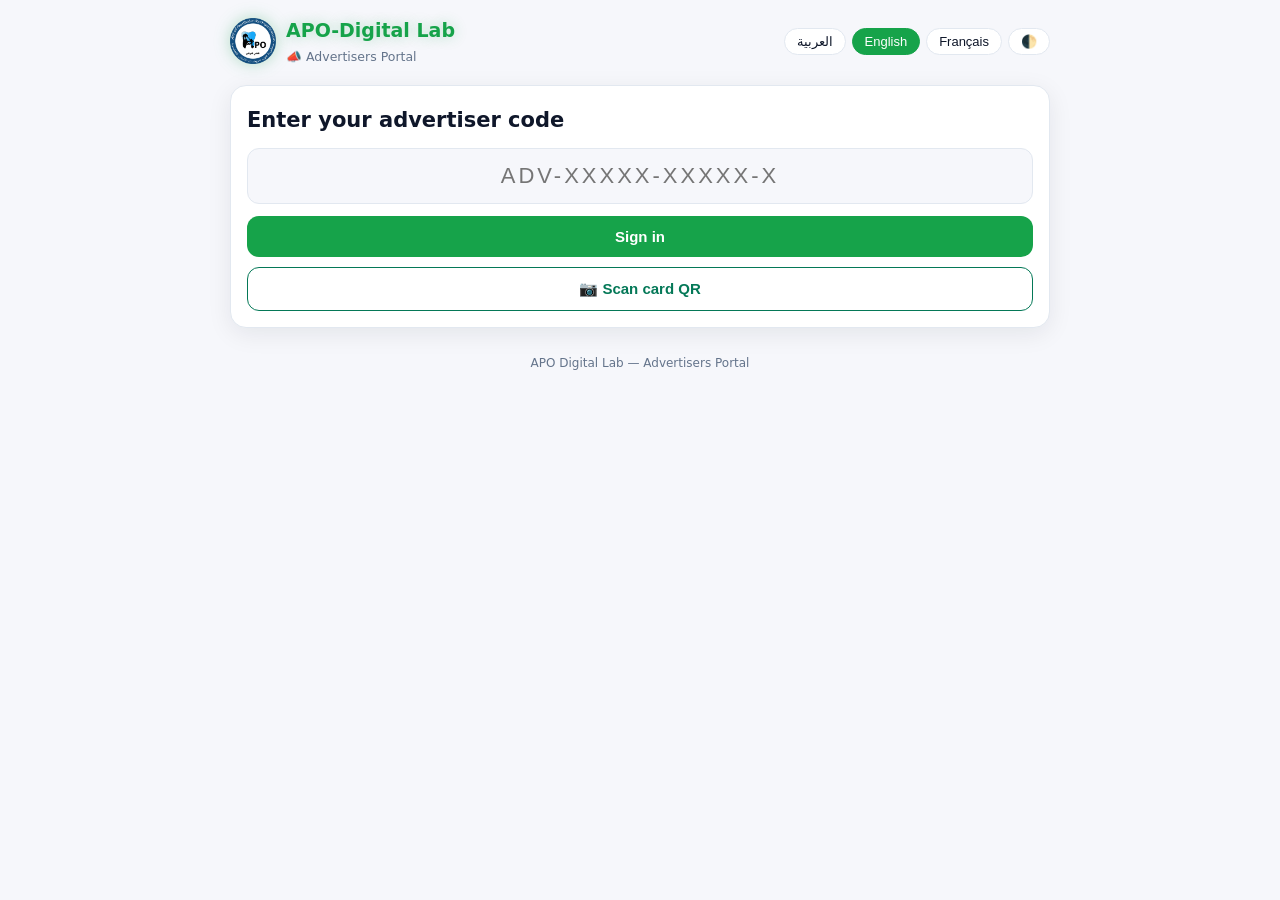
<file: portal_ads/index.html>
<!doctype html>
<html lang="ar" dir="rtl">
<head>
<meta charset="utf-8">
<meta name="viewport" content="width=device-width, initial-scale=1, viewport-fit=cover">
<meta name="robots" content="noindex, nofollow">
<title>APO Advertisers Portal</title>
<link rel="manifest" href="portal_ads.webmanifest">
<meta name="theme-color" content="#047857">
<link rel="apple-touch-icon" href="apple-touch-icon.png">
<meta name="mobile-web-app-capable" content="yes">
<meta name="apple-mobile-web-app-capable" content="yes">
<style>
:root{--brand:#047857;--bg:#f6f7fb;--card:#fff;--ink:#0f172a;--mute:#64748b;--line:#e2e8f0;--pink:#16a34a;--cyan:#0ea5e9;--ok:#16a34a;--warn:#f59e0b;--bad:#dc2626;--shadow:0 6px 24px rgba(15,23,42,.08);--glow:rgba(22,163,74,.30)}
:root[data-theme="dark"]{--bg:#090d16;--card:#131b2e;--ink:#e8eef9;--mute:#94a3b8;--line:#243049;--shadow:0 6px 24px rgba(0,0,0,.45);--glow:rgba(34,197,94,.45);--cyan:#38bdf8;--pink:#22c55e}
@media (prefers-color-scheme:dark){:root:not([data-theme="light"]){--bg:#090d16;--card:#131b2e;--ink:#e8eef9;--mute:#94a3b8;--line:#243049;--shadow:0 6px 24px rgba(0,0,0,.45);--glow:rgba(34,197,94,.45);--cyan:#38bdf8;--pink:#22c55e}}
*{box-sizing:border-box}
body{margin:0;background:var(--bg);color:var(--ink);font-family:system-ui,-apple-system,"Segoe UI",Roboto,"Noto Sans Arabic",Tahoma,sans-serif;line-height:1.55;padding:0 16px 48px}
.wrap{max-width:820px;margin:0 auto}
header{display:flex;align-items:center;justify-content:space-between;gap:10px;flex-wrap:wrap;padding:16px 0 6px}
header .brand{display:flex;align-items:center;gap:10px;min-width:0}
header .logo{width:46px;height:46px;object-fit:contain;flex:none;filter:drop-shadow(0 0 8px var(--glow))}
header .sub{font-size:12.5px;color:var(--mute);margin-top:2px}
header h1{font-size:19px;margin:0;color:var(--pink);text-shadow:0 0 14px var(--glow)}
.tools{display:flex;gap:6px;align-items:center;flex-wrap:wrap}
.chip{border:1px solid var(--line);background:var(--card);color:var(--ink);border-radius:999px;padding:5px 12px;font-size:13px;cursor:pointer;transition:box-shadow .2s,border-color .2s}
.chip:hover{border-color:var(--cyan);box-shadow:0 0 12px var(--glow)}
.chip.on{background:var(--pink);color:#fff;border-color:var(--pink)}
.card{background:var(--card);border:1px solid var(--line);border-radius:16px;padding:16px;margin:12px 0;box-shadow:var(--shadow);transition:box-shadow .25s,border-color .25s}
.card:hover{border-color:var(--pink);box-shadow:0 0 18px var(--glow)}
h2{font-size:15px;margin:22px 4px 6px;color:var(--mute);font-weight:700}
.hello{font-size:21px;font-weight:800;margin:2px 0}
.sub{color:var(--mute);font-size:13px}
input{width:100%;font-size:22px;letter-spacing:3px;text-align:center;padding:14px;border-radius:12px;border:1.5px solid var(--line);background:var(--bg);color:var(--ink);direction:ltr;text-transform:uppercase}
input:focus{outline:none;border-color:var(--pink);box-shadow:0 0 0 3px var(--glow)}
.btn{display:inline-flex;align-items:center;justify-content:center;gap:8px;border:0;border-radius:12px;padding:12px 18px;font-size:15px;font-weight:700;background:var(--pink);color:#fff;cursor:pointer;transition:box-shadow .2s,transform .1s}
.btn:hover{box-shadow:0 0 16px var(--glow)}
.btn:active{transform:scale(.98)}
.btn.block{width:100%;margin-top:12px}
.btn.alt{background:var(--card);color:var(--pink);border:1.5px solid var(--pink);width:100%;margin-top:12px;padding:13px;font-size:16px}
.btn[disabled]{opacity:.65;cursor:wait}
.ok{color:var(--ok);text-align:center;margin-top:8px;font-size:13.5px}
.btn.alt:hover{box-shadow:0 0 16px var(--glow)}
@keyframes spin{to{transform:rotate(360deg)}}
.spin{display:inline-block;animation:spin .8s linear infinite}
.err{color:var(--bad);text-align:center;margin-top:10px;font-size:14px}
.pill{display:inline-block;border-radius:999px;padding:3px 11px;font-size:12.5px;font-weight:700;color:#fff;white-space:nowrap}
.kv{display:grid;grid-template-columns:repeat(auto-fit,minmax(170px,1fr));gap:8px;margin-top:10px}
.kv div{background:var(--bg);border-radius:10px;padding:8px 10px;font-size:13px;color:var(--mute)}
.kv b{display:block;color:var(--ink);font-size:14.5px;margin-top:2px}
.agree{white-space:pre-wrap;background:var(--bg);border-radius:10px;padding:10px 12px;margin-top:10px;font-size:14px}
.row{display:flex;gap:8px;flex-wrap:wrap;align-items:center}
.note{background:rgba(14,165,233,.1);border:1px dashed var(--cyan);border-radius:12px;padding:10px 12px;font-size:13px;margin:10px 0}
/* الحقل العلوي المتنقل */
.slider{display:flex;gap:12px;overflow-x:auto;scroll-snap-type:x mandatory;scroll-behavior:smooth;padding:4px 2px 10px}
.slide{flex:0 0 86%;scroll-snap-align:center;border-radius:16px;overflow:hidden;border:1px solid var(--pink);box-shadow:0 0 20px var(--glow);background:var(--card)}
.slide .ph{height:170px;background:linear-gradient(135deg,var(--pink),var(--cyan));display:flex;align-items:center;justify-content:center;color:#fff;font-size:34px}
.slide img,.ad img{width:100%;height:170px;object-fit:cover;display:block}
.slide .tx{padding:10px 12px}
.ad img{height:auto;aspect-ratio:16/9;border-radius:12px;margin-bottom:10px}
.ad .co{font-weight:800;font-size:16px}
.ad .ti{font-weight:700;margin-top:6px}
.ad .ds{color:var(--mute);font-size:14px;margin-top:4px;white-space:pre-wrap}
.cat{display:inline-block;background:rgba(14,165,233,.14);color:var(--cyan);border-radius:999px;padding:2px 10px;font-size:12px;font-weight:700}
.links{display:flex;flex-wrap:wrap;gap:6px;margin-top:10px}
.links a{display:inline-flex;align-items:center;gap:5px;border:1px solid var(--line);border-radius:999px;padding:5px 12px;font-size:13px;color:var(--ink);text-decoration:none;transition:box-shadow .2s,border-color .2s}
.links a:hover{border-color:var(--pink);box-shadow:0 0 12px var(--glow)}
.place{margin-top:10px;border-top:1px dashed var(--line);padding-top:10px;font-size:13px;color:var(--mute)}
.place b{color:var(--ink)}
.spec{background:rgba(22,163,74,.08);border:1px dashed var(--pink);border-radius:12px;padding:10px 12px;font-size:12.5px;margin:6px 0 10px;color:var(--mute)}
.empty{color:var(--mute);text-align:center;padding:16px;font-size:14px}
footer{text-align:center;color:var(--mute);font-size:12px;margin-top:26px}
.ltr{direction:ltr;unicode-bidi:isolate}
</style>
</head>
<body>
<div class="wrap">
  <header>
    <div class="brand"><img class="logo" alt="APO" src="[data-uri]"><div><h1 id="ttl">APO-Digital Lab</h1><div class="sub" id="sub"></div></div></div>
    <div class="tools" id="tools"></div>
  </header>
  <div id="app"></div>
  <footer id="foot"></footer>
</div>
<script>
(function () {
  'use strict';
  var SUPABASE_URL = 'https://ijhkzkufnewlkuxoqcim.supabase.co';
  var ANON_KEY = 'sb_publishable_0X9fbtIUmWVwb4GunSbt6A_v72zvU1M';
  var ALPHA = '23456789ABCDEFGHJKMNPQRSTUVWXYZ';

  var T = {
    ar: { imgspec: 'مواصفات الصورة المثالية لإعلانك: 1600×900 بكسل (16:9)، JPG أو WebP، ≤ 400 ك.ب، ألوان sRGB. ضع الشعار والنص في المنتصف (الـ60% الوسطى) لأن الحقل العلوي المتنقل يقص الأطراف.', loading: 'جارٍ التحديث…', refreshed: 'تم التحديث', name: 'العربية', portal: 'بوابة المعلنين', enter: 'أدخل كود المعلن', code: 'الكود', open: 'دخول', bad: 'الكود غير صحيح', typo: 'الكود فيه خطأ في الكتابة، تحقق منه', net: 'تعذّر الاتصال، حاول لاحقاً',
      hello: 'أهلاً', agreement: 'اتفاقك', price: 'السعر المتفق عليه', period: 'مدة الاتفاق', from: 'من', to: 'إلى', contact: 'جهة الاتصال', phone: 'الهاتف', status: 'حالة الاتفاق',
      running: 'جارٍ', notstarted: 'لم يبدأ بعد', expired: 'منتهٍ', paused: 'موقوف', left: 'متبقٍ', days: 'يوماً', slider: 'الحقل العلوي المتنقل (كما يظهر في البرنامج)', ads: 'إعلاناتك كما تظهر في البرنامج',
      none_slider: 'لا إعلان لك في الحقل العلوي المتنقل حالياً.', none_ads: 'لا إعلانات مسجّلة لك بعد.', readonly: 'هذه معاينة للقراءة فقط. إن وجدت خطأ في بيانات إعلانك أو مدته أو مكان ظهوره فتواصل معنا لتعديله.',
      live: 'ظاهر الآن', sched: 'لم يبدأ بعد', exp: 'انتهت مدته', off: 'موقوف', top: 'ضمن الحقل العلوي المتنقل', notop: 'غير موجود في الحقل العلوي', featuredUntil: 'مميَّز حتى', display: 'مدة الظهور', open_end: 'مفتوحة',
      refresh: 'تحديث', updated: 'آخر تحديث', logout: 'خروج', call: 'اتصال', wa: 'واتساب', map: 'الخريطة', web: 'الموقع', video: 'فيديو', theme: 'المظهر', cat_Dental_Equipment: 'مواد وأجهزة', cat_Dental_Labs: 'معامل أسنان', cat_Clinics_Centers: 'مراكز وعيادات', place: 'مكان وحالة الظهور', noimg: 'بلا صورة', foot: 'APO Digital Lab — بوابة المعلنين' },
    en: { imgspec: 'Ideal image for your ad: 1600×900 px (16:9), JPG or WebP, ≤ 400 KB, sRGB. Keep the logo and text in the centre 60% because the top moving banner crops the edges.', loading: 'Refreshing…', refreshed: 'Updated', name: 'English', portal: 'Advertisers Portal', enter: 'Enter your advertiser code', code: 'Code', open: 'Sign in', bad: 'Invalid code', typo: 'The code has a typo, please check it', net: 'Connection failed, try again later',
      hello: 'Welcome', agreement: 'Your agreement', price: 'Agreed price', period: 'Agreement period', from: 'From', to: 'To', contact: 'Contact', phone: 'Phone', status: 'Agreement status',
      running: 'Running', notstarted: 'Not started yet', expired: 'Expired', paused: 'Paused', left: 'left', days: 'day(s)', slider: 'Top moving banner (as shown in the app)', ads: 'Your ads as they appear in the app',
      none_slider: 'You have no ad in the top moving banner right now.', none_ads: 'No ads registered for you yet.', readonly: 'This is a read-only preview. If you find a mistake in your ad data, period or placement, contact us to fix it.',
      live: 'Live now', sched: 'Not started', exp: 'Expired', off: 'Paused', top: 'In the top moving banner', notop: 'Not in the top banner', featuredUntil: 'Featured until', display: 'Display period', open_end: 'open',
      refresh: 'Refresh', updated: 'Last update', logout: 'Sign out', call: 'Call', wa: 'WhatsApp', map: 'Map', web: 'Website', video: 'Video', theme: 'Theme', cat_Dental_Equipment: 'Dental Equipment', cat_Dental_Labs: 'Dental Labs', cat_Clinics_Centers: 'Clinics & Centers', place: 'Placement & visibility', noimg: 'No image', foot: 'APO Digital Lab — Advertisers Portal' },
    fr: { imgspec: 'Image idéale pour votre annonce : 1600×900 px (16:9), JPG ou WebP, ≤ 400 Ko, sRVB. Gardez logo et texte dans les 60 % centraux : la bannière du haut rogne les bords.', loading: 'Actualisation…', refreshed: 'Actualisé', name: 'Français', portal: 'Portail annonceurs', enter: 'Saisissez votre code annonceur', code: 'Code', open: 'Entrer', bad: 'Code invalide', typo: 'Le code contient une faute, vérifiez-le', net: 'Connexion impossible, réessayez plus tard',
      hello: 'Bienvenue', agreement: 'Votre accord', price: 'Prix convenu', period: 'Période de l’accord', from: 'Du', to: 'Au', contact: 'Contact', phone: 'Téléphone', status: 'État de l’accord',
      running: 'En cours', notstarted: 'Pas encore commencé', expired: 'Terminé', paused: 'En pause', left: 'restant(s)', days: 'jour(s)', slider: 'Bannière mobile du haut (comme dans l’application)', ads: 'Vos annonces telles qu’elles apparaissent dans l’application',
      none_slider: 'Aucune annonce de votre part dans la bannière du haut pour le moment.', none_ads: 'Aucune annonce enregistrée pour vous.', readonly: 'Ceci est un aperçu en lecture seule. Si vous trouvez une erreur dans vos données, la période ou l’emplacement, contactez-nous pour la corriger.',
      live: 'En ligne', sched: 'Planifiée', exp: 'Terminée', off: 'En pause', top: 'Dans la bannière mobile du haut', notop: 'Pas dans la bannière du haut', featuredUntil: 'Mise en avant jusqu’au', display: 'Période d’affichage', open_end: 'ouverte',
      refresh: 'Actualiser', updated: 'Dernière mise à jour', logout: 'Quitter', call: 'Appeler', wa: 'WhatsApp', map: 'Carte', web: 'Site web', video: 'Vidéo', theme: 'Thème', cat_Dental_Equipment: 'Matériel et équipements', cat_Dental_Labs: 'Laboratoires dentaires', cat_Clinics_Centers: 'Cabinets et centres', place: 'Emplacement et visibilité', noimg: 'Sans image', foot: 'APO Digital Lab — Portail annonceurs' }
  };

  var lang = 'ar', theme = 'auto', data = null, code = '', busy = false, err = '', updatedAt = null, slideTimer = null, loading = false, note = '';

  function store(k, v) { try { if (v === undefined) return localStorage.getItem(k); if (v === null) localStorage.removeItem(k); else localStorage.setItem(k, v); } catch (e) { return null; } }
  function t(k) { return (T[lang] && T[lang][k]) || T.en[k] || k; }
  var SCANL = { ar: 'مسح QR البطاقة', en: 'Scan card QR', fr: 'Scanner le QR de la carte' };
  window.APO_PWA_CFG = { kind: 'adv', sw: 'portal_ads_sw.js', onCode: function (c) { code = c; err = ''; load(false); } };
  function phFix(v) { v = String(v || '').replace(/[\u200B-\u200F\u202A-\u202E\u2066-\u2069\uFEFF]/g, '').trim(); if (/\+$/.test(v) && v.charAt(0) !== '+') v = '+' + v.slice(0, -1).trim(); return v.replace(/^\+\s+/, '+'); }
  function esc(s) { return String(s == null ? '' : s).replace(/[&<>"']/g, function (c) { return { '&': '&amp;', '<': '&lt;', '>': '&gt;', '"': '&quot;', "'": '&#39;' }[c]; }); }
  function safeUrl(u) { u = String(u || '').trim(); return /^https?:\/\//i.test(u) ? u : ''; }
  function digits(p) { return String(p || '').replace(/[^0-9+]/g, ''); }
  function two(n) { return (n < 10 ? '0' : '') + n; }
  function ymd(v) { if (!v) return ''; var d = new Date(v); if (isNaN(d)) return String(v).slice(0, 10); return d.getFullYear() + '-' + two(d.getMonth() + 1) + '-' + two(d.getDate()); }
  function hm(d) { return two(d.getHours()) + ':' + two(d.getMinutes()); }

  // ---- الكود: التطبيع وحرف التحقق (مطابق لـSQL 45 وللتطبيق)
  function norm(raw) {
    var s = String(raw || '').toUpperCase().replace(/[^A-Z0-9]/g, '');
    if (s.length === 20 && s.indexOf('APOADV') === 0) s = s.slice(6);
    return s;
  }
  function chkOk(c) {
    if (c.length !== 14 || c.indexOf('ADV') !== 0) return false;
    var tot = 0;
    for (var i = 0; i < 13; i++) { var v = ALPHA.indexOf(c.charAt(i)); if (v < 0) return false; tot = (tot + v * (i + 1)) % 31; }
    return ALPHA.charAt(tot) === c.charAt(13);
  }

  // ---- نافذة الظهور (مطابقة لـadvertisers_core.dart)
  function winState(s, e, now) {
    if (s && new Date(s) > now) return 'sched';
    if (e && !(new Date(e) > now)) return 'exp';
    return 'live';
  }
  function endOfDay(d) { if (!d) return null; var x = new Date(d + 'T23:59:59'); return isNaN(x) ? null : x; }

  function rpc(name, body) {
    return fetch(SUPABASE_URL + '/rest/v1/rpc/' + name, {
      method: 'POST',
      headers: { 'Content-Type': 'application/json', apikey: ANON_KEY, Authorization: 'Bearer ' + ANON_KEY },
      body: JSON.stringify(body)
    }).then(function (r) { if (!r.ok) throw new Error('http'); return r.json(); });
  }

  function applyTheme() {
    var r = document.documentElement;
    if (theme === 'light' || theme === 'dark') r.setAttribute('data-theme', theme); else r.removeAttribute('data-theme');
  }
  function applyLang() {
    document.documentElement.lang = lang;
    document.documentElement.dir = lang === 'ar' ? 'rtl' : 'ltr';
    document.getElementById('ttl').textContent = 'APO-Digital Lab';   // ثابت دوماً: اسم المنظومة وشعارها
    document.getElementById('sub').textContent = '📣 ' + t('portal');
    document.getElementById('foot').textContent = t('foot');
    document.title = t('portal');
  }

  function renderTools() {
    var h = '';
    ['ar', 'en', 'fr'].forEach(function (l) { h += '<button class="chip' + (l === lang ? ' on' : '') + '" data-l="' + l + '">' + esc(T[l].name) + '</button>'; });
    h += '<button class="chip" id="th" title="' + esc(t('theme')) + '">' + (theme === 'dark' ? '🌙' : (theme === 'light' ? '☀️' : '🌓')) + '</button>';
    if (data) {
      h += '<button class="chip" id="lo">' + esc(t('logout')) + '</button>';
    }
    document.getElementById('tools').innerHTML = h;
    Array.prototype.forEach.call(document.querySelectorAll('[data-l]'), function (b) {
      b.onclick = function () { lang = b.getAttribute('data-l'); store('apo_adv_lang', lang); render(); };
    });
    document.getElementById('th').onclick = function () { theme = theme === 'auto' ? 'dark' : (theme === 'dark' ? 'light' : 'auto'); store('apo_adv_theme', theme); applyTheme(); renderTools(); };
    var lo = document.getElementById('lo'); if (lo) lo.onclick = function () { data = null; code = ''; store('apo_adv_code', null); err = ''; render(); };
  }

  function loginView() {
    return '<div class="card"><div class="hello">' + esc(t('enter')) + '</div>' +
      '<div style="margin-top:12px"><input id="cd" autocomplete="off" autocapitalize="characters" spellcheck="false" placeholder="ADV-XXXXX-XXXXX-X" value="' + esc(code) + '"></div>' +
      '<button class="btn block" id="go"' + (busy ? ' disabled' : '') + '>' + (busy ? '<span class="spin">⟳</span>' : esc(t('open'))) + '</button>' +
      '<button class="btn block" type="button" id="scanbtn" style="margin-top:10px;background:transparent;color:var(--brand);border:1.5px solid var(--brand)">📷 ' + esc(SCANL[lang] || SCANL.ar) + '</button>' +
      (err ? '<div class="err">' + esc(err) + '</div>' : '') + '</div>';
  }

  function adState(a, now) {
    if (a.is_active !== true) return { k: 'off', c: '#94a3b8' };
    var w = winState(a.starts_at, a.ends_at, now);
    return w === 'live' ? { k: 'live', c: '#16a34a' } : (w === 'sched' ? { k: 'sched', c: '#0ea5e9' } : { k: 'exp', c: '#dc2626' });
  }
  function inTop(a, now) {
    return adState(a, now).k === 'live' && a.is_featured === true && (!a.featured_until || new Date(a.featured_until) > now);
  }
  function catLabel(c) { var k = 'cat_' + String(c || '').replace(/[^A-Za-z]+/g, '_'); return T[lang][k] || c || ''; }

  function linksOf(a) {
    var h = '';
    if (a.phone) h += '<a class="ltr" href="tel:' + esc(digits(a.phone)) + '">📞 ' + esc(t('call')) + '</a>';
    if (a.whatsapp) h += '<a href="https://wa.me/' + esc(digits(a.whatsapp).replace(/^\+/, '')) + '" target="_blank" rel="noopener">💬 ' + esc(t('wa')) + '</a>';
    [['map_url', '📍', 'map'], ['website_url', '🌐', 'web'], ['video_url', '🎬', 'video']].forEach(function (x) { var u = safeUrl(a[x[0]]); if (u) h += '<a href="' + esc(u) + '" target="_blank" rel="noopener">' + x[1] + ' ' + esc(t(x[2])) + '</a>'; });
    [['facebook_url', 'Facebook'], ['instagram_url', 'Instagram'], ['youtube_url', 'YouTube'], ['twitter_url', 'X']].forEach(function (x) { var u = safeUrl(a[x[0]]); if (u) h += '<a href="' + esc(u) + '" target="_blank" rel="noopener">🔗 ' + x[1] + '</a>'; });
    return h ? '<div class="links">' + h + '</div>' : '';
  }

  function imgOf(a) { var u = safeUrl(a.image_url); return u ? '<img src="' + esc(u) + '" alt="" loading="lazy" onerror="this.style.display=\'none\'">' : ''; }

  function slideView(a) {
    var u = safeUrl(a.image_url);
    return '<div class="slide">' + (u ? '<img src="' + esc(u) + '" alt="" onerror="this.outerHTML=\'<div class=ph>📣</div>\'">' : '<div class="ph">📣</div>') +
      '<div class="tx"><div class="co">' + esc(a.company_name) + '</div><div class="ti">' + esc(a.title) + '</div></div></div>';
  }

  function adView(a, now) {
    var st = adState(a, now), top = inTop(a, now);
    var h = '<div class="card ad">' + imgOf(a) +
      '<div class="row"><span class="co">' + esc(a.company_name) + '</span>' + (a.category ? '<span class="cat">' + esc(catLabel(a.category)) + '</span>' : '') +
      '<span class="pill" style="background:' + st.c + '">' + esc(t(st.k)) + '</span></div>' +
      '<div class="ti">' + esc(a.title) + '</div>' +
      (a.description ? '<div class="ds">' + esc(a.description) + '</div>' : '') + linksOf(a) +
      '<div class="place"><b>' + esc(t('place')) + ':</b> ' +
      (top ? '✅ ' + esc(t('top')) : '— ' + esc(t('notop'))) +
      (a.is_featured && a.featured_until ? ' · ' + esc(t('featuredUntil')) + ' <b class="ltr">' + esc(ymd(a.featured_until)) + '</b>' : '') +
      '<br>' + esc(t('display')) + ': <b class="ltr">' + esc(ymd(a.starts_at) || '—') + ' → ' + esc(ymd(a.ends_at) || t('open_end')) + '</b></div></div>';
    return h;
  }

  function mainView() {
    var adv = data.advertiser || {}, ads = data.ads || [], now = new Date(data.now || Date.now());
    var s = adv.starts_at ? new Date(adv.starts_at + 'T00:00:00') : null, e = endOfDay(adv.ends_at);
    var stKey = adv.is_active !== true ? 'paused' : (s && s > now ? 'notstarted' : (e && e < now ? 'expired' : 'running'));
    var stCol = { paused: '#94a3b8', notstarted: '#0ea5e9', expired: '#dc2626', running: '#16a34a' }[stKey];
    var left = (stKey === 'running' && e) ? Math.ceil((e - now) / 86400000) : null;
    var tops = ads.filter(function (a) { return inTop(a, now); });

    var h = '<div class="card"><div class="hello">' + esc(t('hello')) + ' ' + esc(adv.contact_name || adv.company_name) + '</div><div class="sub">' + esc(adv.company_name) + '</div>' +
      '<div class="kv">' +
      '<div>' + esc(t('status')) + '<b><span class="pill" style="background:' + stCol + '">' + esc(t(stKey)) + '</span>' + (left != null ? ' ' + esc(t('left')) + ' ' + left + ' ' + esc(t('days')) : '') + '</b></div>' +
      '<div>' + esc(t('period')) + '<b class="ltr">' + esc(adv.starts_at || '—') + ' → ' + esc(adv.ends_at || t('open_end')) + '</b></div>' +
      (adv.price != null ? '<div>' + esc(t('price')) + '<b class="ltr">' + esc(adv.price) + ' ' + esc(adv.currency || '') + '</b></div>' : '') +
      (adv.phone ? '<div>' + esc(t('phone')) + '<b class="ltr">' + esc(phFix(adv.phone)) + '</b></div>' : '') +
      '</div>' + (adv.agreement_text ? '<div class="agree">' + esc(adv.agreement_text) + '</div>' : '') +
      '<div class="note">' + esc(t('readonly')) + '</div>' +
      '<div class="sub">' + esc(t('updated')) + ': <b class="ltr">' + (updatedAt ? esc(ymd(updatedAt) + ' ' + hm(updatedAt)) : '') + '</b></div>' +
      '<button class="btn alt" id="rf"' + (loading ? ' disabled' : '') + '>' + (loading ? '<span class="spin">⟳</span> ' + esc(t('loading')) : '⟳ ' + esc(t('refresh'))) + '</button>' +
      (note ? '<div class="' + (note === 'ok' ? 'ok' : 'err') + '">' + esc(note === 'ok' ? t('refreshed') : note) + '</div>' : '') + '</div>';

    h += '<h2>' + esc(t('slider')) + '</h2>';
    h += tops.length ? '<div class="slider" id="sl">' + tops.map(slideView).join('') + '</div>' : '<div class="card empty">' + esc(t('none_slider')) + '</div>';
    h += '<h2>' + esc(t('ads')) + '</h2><div class="spec">🖼 ' + esc(t('imgspec')) + '</div>';
    h += ads.length ? ads.map(function (a) { return adView(a, now); }).join('') : '<div class="card empty">' + esc(t('none_ads')) + '</div>';
    return h;
  }

  function startSlider() {
    if (slideTimer) { clearInterval(slideTimer); slideTimer = null; }
    var sl = document.getElementById('sl');
    if (!sl || sl.children.length < 2) return;
    var i = 0;
    slideTimer = setInterval(function () {
      i = (i + 1) % sl.children.length;
      var c = sl.children[i];
      sl.scrollTo({ left: c.offsetLeft - sl.offsetLeft - 8 * (document.documentElement.dir === 'rtl' ? -1 : 1), behavior: 'smooth' });
    }, 3500);
  }

  function render() {
    applyLang();
    renderTools();
    var app = document.getElementById('app');
    app.innerHTML = data ? mainView() : loginView();
    var go = document.getElementById('go');
    if (go) {
      var cd = document.getElementById('cd');
      go.onclick = function () { code = cd.value; load(false); };
      cd.onkeydown = function (e) { if (e.key === 'Enter') { code = cd.value; load(false); } };
    }
    var sb = document.getElementById('scanbtn'); if (sb) sb.onclick = function () { if (window.APO_PWA) window.APO_PWA.scan(); };
    var rf = document.getElementById('rf'); if (rf) rf.onclick = function () { load(true); };
    startSlider();
  }

  function load(isRefresh) {
    err = ''; note = '';
    var c = norm(code);
    if (!chkOk(c)) { err = t(c.length === 14 ? 'typo' : 'bad'); data = null; render(); return; }
    if (isRefresh && data) { loading = true; render(); } else if (!isRefresh) { busy = true; render(); }
    var started = Date.now();
    rpc('advertiser_portal_get', { p_code: c }).then(function (r) {
      var wait = isRefresh ? Math.max(0, 450 - (Date.now() - started)) : 0;   // يبقى المؤشر ظاهراً لحظة كي يلاحظه المستخدم
      setTimeout(function () {
        busy = false; loading = false;
        if (!r) { data = null; err = t('bad'); store('apo_adv_code', null); }
        else { data = r; code = c; updatedAt = new Date(); if (isRefresh) note = 'ok'; store('apo_adv_code', c); }
        render();
      }, wait);
    }).catch(function () {
      busy = false; loading = false;
      if (isRefresh && data) note = t('net'); else { data = null; err = t('net'); }
      render();
    });
  }

  // ---- البدء: اللغة/المظهر المحفوظان، ثم ?c= أو الكود المحفوظ
  var q = {}; location.search.replace(/^\?/, '').split('&').forEach(function (p) { var kv = p.split('='); if (kv[0]) q[kv[0]] = decodeURIComponent(kv[1] || ''); });
  var sl = store('apo_adv_lang'); var nl = (navigator.language || 'ar').slice(0, 2);
  lang = T[q.l] ? q.l : (T[sl] ? sl : (T[nl] ? nl : 'ar'));
  var sth = store('apo_adv_theme'); theme = (sth === 'light' || sth === 'dark') ? sth : 'auto';
  applyTheme();
  code = q.c || store('apo_adv_code') || '';
  render();
  if (code) load(false);
  // تنظيف الكود من شريط العنوان بعد القراءة (لا يبقى في السجل)
  if (q.c && window.history && history.replaceState) { try { history.replaceState(null, '', location.pathname + (q.l ? '?l=' + encodeURIComponent(q.l) : '')); } catch (e) {} }
})();
</script>
<script src="apo_pwa.js"></script>
</body>
</html>
</file>
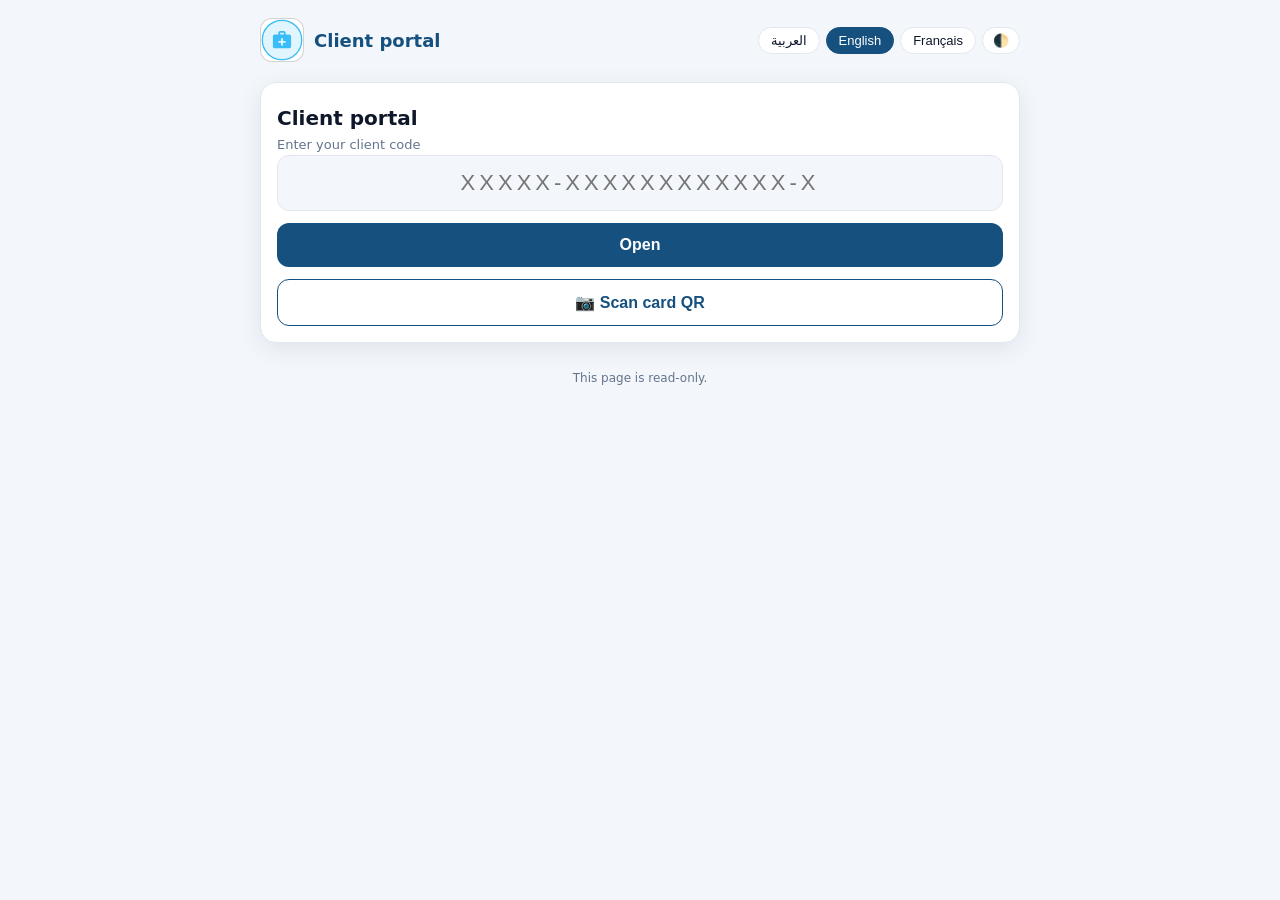
<file: portal/portal.html>
<!doctype html>
<html lang="ar" dir="rtl">
<head>
<meta charset="utf-8">
<meta name="viewport" content="width=device-width, initial-scale=1, viewport-fit=cover">
<meta name="robots" content="noindex, nofollow">
<title>Client Portal</title>
<link rel="manifest" href="portal.webmanifest">
<meta name="theme-color" content="#15507f">
<link rel="apple-touch-icon" href="apple-touch-icon.png">
<meta name="mobile-web-app-capable" content="yes">
<meta name="apple-mobile-web-app-capable" content="yes">
<style>
:root{--bg:#f3f6fb;--card:#fff;--ink:#0f172a;--mute:#64748b;--line:#e2e8f0;--brand:#15507f;--sky:#1aa7f5;--ok:#16a34a;--warn:#f59e0b;--bad:#dc2626;--shadow:0 6px 24px rgba(15,23,42,.08)}
:root[data-theme="dark"]{--bg:#0b1220;--card:#131c2e;--ink:#e8eef9;--mute:#94a3b8;--line:#243049;--shadow:0 6px 24px rgba(0,0,0,.4)}
@media (prefers-color-scheme:dark){:root:not([data-theme="light"]){--bg:#0b1220;--card:#131c2e;--ink:#e8eef9;--mute:#94a3b8;--line:#243049;--shadow:0 6px 24px rgba(0,0,0,.4)}}
*{box-sizing:border-box}
body{margin:0;background:var(--bg);color:var(--ink);font-family:system-ui,-apple-system,"Segoe UI",Roboto,"Noto Sans Arabic",Tahoma,sans-serif;line-height:1.5;padding:0 16px 40px}
.wrap{max-width:760px;margin:0 auto}
header{display:flex;align-items:center;justify-content:space-between;gap:12px;padding:18px 0 8px}
header .brand{display:flex;align-items:center;gap:10px;min-width:0}
header .logo{width:44px;height:44px;border-radius:12px;object-fit:contain;background:#fff;border:1px solid rgba(128,128,128,.35);flex:none}
header h1{font-size:18px;margin:0;color:var(--brand)}
:root[data-theme="dark"] header h1{color:var(--sky)}
@media (prefers-color-scheme:dark){:root:not([data-theme="light"]) header h1{color:var(--sky)}}
.lang{display:flex;gap:6px;flex-wrap:wrap}
.lang button{border:1px solid var(--line);background:var(--card);color:var(--ink);border-radius:999px;padding:5px 12px;font-size:13px;cursor:pointer}
.lang button.th{padding:5px 10px}
.lang button:hover{border-color:var(--sky);box-shadow:0 0 12px rgba(26,167,245,.35)}
.lang button.on{background:var(--brand);color:#fff;border-color:var(--brand)}
.card{background:var(--card);border:1px solid var(--line);border-radius:16px;padding:16px;margin:12px 0;box-shadow:var(--shadow)}
h2{font-size:15px;margin:22px 4px 6px;color:var(--mute);font-weight:700;letter-spacing:.2px}
.hello{font-size:20px;font-weight:800;margin:4px 0 2px}
.sub{color:var(--mute);font-size:13px}
input{width:100%;font-size:22px;letter-spacing:4px;text-align:center;padding:14px;border-radius:12px;border:1.5px solid var(--line);background:var(--bg);color:var(--ink);direction:ltr;text-transform:uppercase}
input:focus{outline:none;border-color:var(--sky);box-shadow:0 0 0 3px rgba(26,167,245,.25)}
.btn{display:inline-flex;align-items:center;justify-content:center;gap:8px;width:100%;margin-top:12px;border:0;border-radius:12px;padding:13px;font-size:16px;font-weight:700;background:var(--brand);color:#fff;cursor:pointer;text-decoration:none}
.btn.wa{background:#16a34a}
.btn.alt{background:var(--card);color:var(--brand);border:1.5px solid var(--brand)}
:root[data-theme="dark"] .btn.alt{color:var(--sky);border-color:var(--sky)}
@media (prefers-color-scheme:dark){:root:not([data-theme="light"]) .btn.alt{color:var(--sky);border-color:var(--sky)}}
.btn[disabled]{opacity:.65;cursor:wait}
@keyframes spin{to{transform:rotate(360deg)}}
.spin{display:inline-block;animation:spin .8s linear infinite}
.ok{color:var(--ok);text-align:center;margin-top:8px;font-size:13.5px}
.row{display:flex;justify-content:space-between;gap:10px;align-items:flex-start}
.no{font-weight:800;font-size:16px}
.pill{display:inline-block;border-radius:999px;padding:3px 11px;font-size:12.5px;font-weight:700;color:#fff;white-space:nowrap}
.kv{display:flex;flex-wrap:wrap;gap:6px 18px;margin-top:8px;font-size:13.5px;color:var(--mute)}
.kv b{color:var(--ink);font-weight:600}
.stage{margin-top:8px;font-size:13.5px}
.bar{height:7px;border-radius:99px;background:var(--line);overflow:hidden;margin-top:10px}
.bar i{display:block;height:100%;background:linear-gradient(90deg,var(--brand),var(--sky))}
.money{display:grid;grid-template-columns:repeat(3,1fr);gap:8px;margin-top:10px;text-align:center}
.money div{background:var(--bg);border-radius:10px;padding:8px 4px}
.money small{display:block;color:var(--mute);font-size:11.5px}
.money strong{font-size:14.5px;direction:ltr;display:block}
.err{color:var(--bad);text-align:center;margin-top:10px;font-size:14px}
.empty{color:var(--mute);text-align:center;padding:14px;font-size:14px}
footer{text-align:center;color:var(--mute);font-size:12px;margin-top:26px}
.ltr{direction:ltr;unicode-bidi:isolate}
.trial{margin-top:12px;border-top:1px dashed var(--line);padding-top:12px}
.trial .q{font-weight:700;font-size:14px;margin-bottom:8px}
.trial .two{display:flex;gap:8px}
.trial .two button{flex:1;border:0;border-radius:12px;padding:12px;font-size:15px;font-weight:700;color:#fff;cursor:pointer}
.trial .two .a{background:var(--ok)}.trial .two .r{background:var(--bad)}
.trial textarea{width:100%;min-height:76px;margin-top:8px;padding:10px;border-radius:12px;border:1.5px solid var(--line);background:var(--bg);color:var(--ink);font:inherit;font-size:14px;resize:vertical}
.trial .send{display:flex;gap:8px;margin-top:8px}
.trial .send button{flex:1;border:0;border-radius:12px;padding:11px;font-size:14.5px;font-weight:700;cursor:pointer;background:var(--brand);color:#fff}
.trial .send button.x{background:var(--card);color:var(--mute);border:1.5px solid var(--line)}
.trial .done{font-size:13.5px;padding:9px 11px;border-radius:10px;background:var(--bg)}
.trial .done b.a{color:var(--ok)}.trial .done b.r{color:var(--bad)}
</style>
</head>
<body>
<div class="wrap">
  <header>
    <div class="brand"><img id="lablogo" class="logo" alt="" hidden><h1 id="title"></h1></div>
    <div class="lang" id="lang"></div>
  </header>
  <div id="app"></div>
  <footer id="foot"></footer>
</div>
<script>
(function () {
  'use strict';
  var SUPABASE_URL = 'https://ijhkzkufnewlkuxoqcim.supabase.co';
  var ANON_KEY = 'sb_publishable_0X9fbtIUmWVwb4GunSbt6A_v72zvU1M';

  var T = {
    ar: { name: 'العربية', portal: 'بوابة العميل', enter: 'أدخل كود العميل', code: 'الكود', open: 'عرض', bad: 'الكود غير صحيح', typo: 'الكود فيه خطأ كتابة، تأكد منه أو امسح الـQR مجدداً', blocked: 'محاولات كثيرة. حاول مجدداً بعد %m دقيقة', loading: 'جارٍ التحديث…', refreshed: 'تم التحديث', net: 'تعذّر الاتصال، حاول لاحقاً',
      hello: 'أهلاً', cases: 'حالاتك', invoices: 'فواتيرك', none_c: 'لا توجد حالات', none_i: 'لا توجد فواتير', case: 'حالة', patient: 'المريض', received: 'الاستلام',
      due: 'الموعد', delivered: 'التسليم', stage: 'المرحلة الحالية', trial: 'في التجربة', inv: 'فاتورة', issued: 'التاريخ', total: 'الإجمالي', paid: 'المدفوع', remaining: 'المتبقي',
      tq: 'ما رأيك في التجربة؟', ta: '✔ قبول', tr: '✖ رفض', tnote: 'ملاحظة (اختيارية)', tnoter: 'اكتب سبب الرفض ليتمكن المعمل من التصحيح', tsend: 'إرسال', tcancel: 'إلغاء', tdone: 'تم إرسال ردّك للمعمل', tlast: 'ردّك الأخير', tacc: 'قبول', trej: 'رفض', tagain: 'تغيير الرد', tmany: 'تجاوزتَ عدد المحاولات اليوم، تواصل مع المعمل', tnot: 'هذه الحالة ليست في مرحلة التجربة الآن',
      wa: 'تواصل مع المعمل عبر واتساب', refresh: 'تحديث', upd: 'آخر تحديث', logout: 'خروج', readonly: 'هذه الصفحة للاطلاع فقط.',
      st: { received: 'تم الاستلام', design: 'التصميم', milling: 'قيد التصنيع', trial: 'في التجربة', finishing: 'اللمسات الأخيرة', ready: 'جاهزة', delivered: 'تم التسليم', cancelled: 'ملغاة' },
      ist: { issued: 'غير مدفوعة', partial: 'مدفوعة جزئياً', paid: 'مدفوعة' },
      wt: { crown: 'تاج', bridge: 'جسر', veneer: 'فينير', denture: 'طقم كامل', partial: 'طقم جزئي', implant: 'زرعة', nightguard: 'واقي ليلي', ortho: 'جهاز تقويم', other: 'أخرى' } },
    en: { name: 'English', portal: 'Client portal', enter: 'Enter your client code', code: 'Code', open: 'Open', bad: 'Invalid code', typo: 'The code has a typing mistake. Check it or scan the QR again', blocked: 'Too many attempts. Try again in %m minute(s)', loading: 'Refreshing…', refreshed: 'Updated', net: 'Connection failed, try again later',
      hello: 'Hello', cases: 'Your cases', invoices: 'Your invoices', none_c: 'No cases', none_i: 'No invoices', case: 'Case', patient: 'Patient', received: 'Received',
      due: 'Due', delivered: 'Delivered', stage: 'Current stage', trial: 'In trial', inv: 'Invoice', issued: 'Date', total: 'Total', paid: 'Paid', remaining: 'Remaining',
      tq: 'What do you think of the try-in?', ta: '✔ Accept', tr: '✖ Reject', tnote: 'Note (optional)', tnoter: 'Please write the reason so the lab can correct it', tsend: 'Send', tcancel: 'Cancel', tdone: 'Your response was sent to the lab', tlast: 'Your last response', tacc: 'Accepted', trej: 'Rejected', tagain: 'Change response', tmany: 'Too many attempts today, please contact the lab', tnot: 'This case is not in try-in right now',
      wa: 'Contact the lab on WhatsApp', refresh: 'Refresh', upd: 'Last update', logout: 'Sign out', readonly: 'This page is read-only.',
      st: { received: 'Received', design: 'Design', milling: 'In production', trial: 'In trial', finishing: 'Finishing', ready: 'Ready', delivered: 'Delivered', cancelled: 'Cancelled' },
      ist: { issued: 'Unpaid', partial: 'Partially paid', paid: 'Paid' },
      wt: { crown: 'Crown', bridge: 'Bridge', veneer: 'Veneer', denture: 'Full denture', partial: 'Partial denture', implant: 'Implant', nightguard: 'Night guard', ortho: 'Ortho appliance', other: 'Other' } },
    fr: { name: 'Français', portal: 'Espace client', enter: 'Saisissez votre code client', code: 'Code', open: 'Ouvrir', bad: 'Code incorrect', typo: 'Le code contient une erreur de saisie. Vérifiez-le ou rescannez le QR', blocked: 'Trop de tentatives. Réessayez dans %m minute(s)', loading: 'Actualisation…', refreshed: 'Actualisé', net: 'Connexion impossible, réessayez plus tard',
      hello: 'Bonjour', cases: 'Vos dossiers', invoices: 'Vos factures', none_c: 'Aucun dossier', none_i: 'Aucune facture', case: 'Dossier', patient: 'Patient', received: 'Reçu le',
      due: 'Échéance', delivered: 'Livré le', stage: 'Étape en cours', trial: 'En essayage', inv: 'Facture', issued: 'Date', total: 'Total', paid: 'Payé', remaining: 'Reste à payer',
      tq: 'Que pensez-vous de l\'essayage ?', ta: '✔ Accepter', tr: '✖ Refuser', tnote: 'Remarque (facultative)', tnoter: 'Indiquez le motif pour que le laboratoire puisse corriger', tsend: 'Envoyer', tcancel: 'Annuler', tdone: 'Votre réponse a été envoyée au laboratoire', tlast: 'Votre dernière réponse', tacc: 'Accepté', trej: 'Refusé', tagain: 'Modifier la réponse', tmany: 'Trop de tentatives aujourd\'hui, contactez le laboratoire', tnot: 'Ce dossier n\'est pas en essayage actuellement',
      wa: 'Contacter le laboratoire sur WhatsApp', refresh: 'Actualiser', upd: 'Dernière mise à jour', logout: 'Quitter', readonly: 'Cette page est en lecture seule.',
      st: { received: 'Reçu', design: 'Conception', milling: 'En production', trial: 'En essayage', finishing: 'Finition', ready: 'Prêt', delivered: 'Livré', cancelled: 'Annulé' },
      ist: { issued: 'Non payée', partial: 'Partiellement payée', paid: 'Payée' },
      wt: { crown: 'Couronne', bridge: 'Bridge', veneer: 'Facette', denture: 'Prothèse complète', partial: 'Prothèse amovible partielle', implant: 'Implant', nightguard: 'Gouttière occlusale', ortho: 'Appareil orthodontique', other: 'Autre' } }
  };
  var COLORS = { received: '#6b7c93', design: '#7e57c2', milling: '#1e88e5', trial: '#06b6d4', finishing: '#f59e0b', ready: '#16a34a', delivered: '#0f766e', cancelled: '#dc2626' };
  var ICOL = { issued: '#dc2626', partial: '#f59e0b', paid: '#16a34a' };
  var ORDER = ['received', 'design', 'milling', 'finishing', 'ready', 'delivered'];

  var q = new URLSearchParams(location.search);
  var lang = (q.get('l') || localStorage.getItem('apo_portal_lang') || (navigator.language || 'ar').slice(0, 2)).toLowerCase();
  if (!T[lang]) lang = 'ar';
  var ALPHA = '23456789ABCDEFGHJKMNPQRSTUVWXYZ';
  // يوحّد ما كُتب أو مُسح (يقبل صيغة الـQR الكاملة APO-CLI:...)
  function normCode(v) {
    var s = String(v || '').toUpperCase().replace(/[^A-Z0-9]/g, '');
    if (s.length === 24 && s.indexOf('APOCLI') === 0) s = s.slice(6);
    return s;
  }
  // حرف التحقق: مطابق تماماً لدالة apo_code_chk في SQL ولـLabCode في التطبيق
  function chk(s) {
    var t = 0;
    for (var i = 0; i < s.length; i++) {
      var ch = s.charAt(i), v = ALPHA.indexOf(ch);
      if (v < 0) v = ch === '0' ? 30 : (ch === '1' ? 29 : 0);
      t = (t + v * (i + 1)) % 31;
    }
    return ALPHA.charAt(t);
  }
  function codeOk(c) { return c.length === 18 && /^[2-9A-HJKMNP-Z]+$/.test(c) && chk(c.slice(0, 17)) === c.charAt(17); }
  var code = normCode(q.get('c') || sessionStorage.getItem('apo_portal_code') || '');
  var data = null, error = '', loading = false, note = '';
  var trials = {}, tOpen = null, tDec = '', tBusy = false, tMsg = '';
  var $app = document.getElementById('app');
  // رقم الحالة الفريد (SQL 52): TAG+ddMMyyyy+تسلسل ← عرض كامل TAG-ddMMyyyy-N أو مختصر dd/MM · N؛ وإلا الرقم الداخلي
  function caseRef(cs, full) {
    var no = cs && cs.case_no, m = /^([2-9A-HJKMNP-Z]{5})(\d{2})(\d{2})(\d{4})(\d+)$/.exec((cs && cs.case_code) || '');
    if (!m) return String(no == null ? '' : no);
    return full ? m[1] + '-' + m[2] + m[3] + m[4] + '-' + m[5] : m[2] + '/' + m[3] + ' \u00B7 ' + m[5];
  }

  // اسم المعمل وشعاره: يُحفظان على هذا المتصفح بعد أول دخول، ويُجلبان بمجرد كتابة/مسح كود صحيح — فتظهر هوية المعمل في صفحة الدخول أيضاً
  var brand = { name: '', logo: '' };
  try { var bj = JSON.parse(localStorage.getItem('apo_cli_brand') || 'null'); if (bj && typeof bj === 'object') brand = { name: String(bj.name || ''), logo: String(bj.logo || '') }; } catch (e) {}
  // الأيقونة الافتراضية نفسها المعتمدة داخل النظام الرئيسي عند غياب شعار المعمل
  var DEFAULT_LOGO = "data:image/svg+xml;utf8,%3Csvg xmlns='http://www.w3.org/2000/svg' viewBox='0 0 48 48'%3E%3Ccircle cx='24' cy='24' r='22.5' fill='%2338BDF8' fill-opacity='.15' stroke='%2338BDF8' stroke-width='1.5'/%3E%3Cg transform='translate(11.5 11.5) scale(1.0417)'%3E%3Cpath fill='%2338BDF8' d='M20 6h-4V4c0-1.1-.9-2-2-2h-4c-1.1 0-2 .9-2 2v2H4c-1.1 0-2 .9-2 2v11c0 1.1.9 2 2 2h16c1.1 0 2-.9 2-2V8c0-1.1-.9-2-2-2zm-10-2h4v2h-4V4zm6 11h-3v3h-2v-3H8v-2h3v-3h2v3h3v2z'/%3E%3C/g%3E%3C/svg%3E";
  function paintBrand() {
    var im = document.getElementById('lablogo');
    if (im) { im.src = brand.logo || DEFAULT_LOGO; im.hidden = false; }
  }
  var SCANL = { ar: 'مسح QR البطاقة', en: 'Scan card QR', fr: 'Scanner le QR de la carte' };
  window.APO_PWA_CFG = { kind: 'client', sw: 'portal_sw.js', onCode: function (c) { code = c; error = ''; load(false); } };

  function esc(s) { return String(s == null ? '' : s).replace(/[&<>"']/g, function (c) { return { '&': '&amp;', '<': '&lt;', '>': '&gt;', '"': '&quot;', "'": '&#39;' }[c]; }); }
  function t() { return T[lang]; }
  function fmtDate(v) { if (!v) return ''; var d = new Date(v); if (isNaN(d)) return esc(v); return d.toLocaleDateString(lang === 'ar' ? 'ar' : lang, { year: 'numeric', month: '2-digit', day: '2-digit' }); }
  var lastAt = null;
  function fmtTime(v) { var d = new Date(v); if (isNaN(d)) return ''; return d.toLocaleTimeString(lang === 'ar' ? 'ar' : lang, { hour: '2-digit', minute: '2-digit', second: '2-digit' }); }
  function fmtMoney(n, cur) { var v = Number(n || 0); var dec = /^(IQD|LBP|SYP|YER|SOS|DJF|KMF)$/.test(cur) ? 0 : (/^(BHD|KWD|OMR|JOD|TND|LYD)$/.test(cur) ? 3 : 2); return v.toLocaleString('en-US', { minimumFractionDigits: dec, maximumFractionDigits: dec }) + ' ' + esc(cur); }

  // المظهر: تلقائي (حسب الجهاز) ← داكن ← فاتح (يُحفظ على هذا المتصفح)
  var theme = 'auto';
  try { var sth = localStorage.getItem('apo_portal_theme'); if (sth === 'dark' || sth === 'light') theme = sth; } catch (e) {}
  function applyTheme() { var r = document.documentElement; if (theme === 'dark' || theme === 'light') r.setAttribute('data-theme', theme); else r.removeAttribute('data-theme'); }
  applyTheme();

  function applyLang() {
    document.documentElement.lang = lang;
    document.documentElement.dir = lang === 'ar' ? 'rtl' : 'ltr';
    var nm = (data && data.lab && data.lab.name) ? data.lab.name : (brand.name || '');
    document.getElementById('title').textContent = nm || t().portal;
    document.title = nm ? nm + ' — ' + t().portal : t().portal;
    paintBrand();
    var L = document.getElementById('lang'); L.innerHTML = '';
    Object.keys(T).forEach(function (k) {
      var b = document.createElement('button'); b.textContent = T[k].name; if (k === lang) b.className = 'on';
      b.onclick = function () { lang = k; try { localStorage.setItem('apo_portal_lang', k); } catch (e) {} render(); };
      L.appendChild(b);
    });
    var tb = document.createElement('button'); tb.className = 'th'; tb.textContent = theme === 'dark' ? '🌙' : (theme === 'light' ? '☀️' : '🌓');
    tb.title = { ar: 'المظهر', en: 'Theme', fr: 'Thème' }[lang];
    tb.onclick = function () { theme = theme === 'auto' ? 'dark' : (theme === 'dark' ? 'light' : 'auto'); try { localStorage.setItem('apo_portal_theme', theme); } catch (e) {} applyTheme(); applyLang(); };
    L.appendChild(tb);
    document.getElementById('foot').textContent = t().readonly;
  }

  function loginView() {
    return '<div class="card"><div class="hello">' + esc(t().portal) + '</div><div class="sub">' + esc(t().enter) + '</div>' +
      '<form id="f"><input id="c" autocomplete="off" autocapitalize="characters" maxlength="40" placeholder="XXXXX-XXXXXXXXXXXX-X" inputmode="text" spellcheck="false" value="' + esc(code) + '">' +
      '<button class="btn" type="submit">' + esc(t().open) + '</button></form>' +
      '<button class="btn alt" type="button" id="scanbtn">📷 ' + esc(SCANL[lang] || SCANL.ar) + '</button>' +
      (error ? '<div class="err">' + esc(error) + '</div>' : '') + '</div>';
  }

  function caseCard(c) {
    var st = c.status || 'received', idx = ORDER.indexOf(st === 'trial' ? 'milling' : st), pct = st === 'cancelled' ? 0 : Math.round(((idx < 0 ? 0 : idx) + 1) / ORDER.length * 100);
    var h = '<div class="card"><div class="row"><div><div class="no">' + esc(t().case) + ' #' + esc(caseRef(c, true)) + '</div><div class="sub">' + esc(t().wt[c.work_type] || c.work_type || '') + '</div></div>' +
      '<span class="pill" style="background:' + (COLORS[st] || '#64748b') + '">' + esc(t().st[st] || st) + '</span></div>';
    if (st !== 'cancelled') h += '<div class="bar"><i style="width:' + pct + '%"></i></div>';
    if (c.stage || c.in_trial) h += '<div class="stage">' + (c.in_trial ? '⏱ ' + esc(t().trial) : '▸ ' + esc(t().stage) + ': <b>' + esc(c.stage) + '</b>') + '</div>';
    h += '<div class="kv">';
    if (c.patient) h += '<span>' + esc(t().patient) + ': <b>' + esc(c.patient) + '</b></span>';
    if (c.received_at) h += '<span>' + esc(t().received) + ': <b>' + fmtDate(c.received_at) + '</b></span>';
    if (c.due_date && st !== 'delivered') h += '<span>' + esc(t().due) + ': <b>' + fmtDate(c.due_date) + '</b></span>';
    if (c.delivered_at) h += '<span>' + esc(t().delivered) + ': <b>' + fmtDate(c.delivered_at) + '</b></span>';
    h += '</div>';
    if (c.in_trial) h += trialBox(c);
    return h + '</div>';
  }

  function trialBox(c) {
    var n = String(c.case_no), prev = trials[n], h = '<div class="trial">';
    if (tOpen === n) {
      h += '<div class="q">' + esc(tDec === 'accept' ? t().ta : t().tr) + '</div>' +
        '<textarea id="tn" maxlength="500" placeholder="' + esc(tDec === 'reject' ? t().tnoter : t().tnote) + '"></textarea>' +
        '<div class="send"><button id="ts"' + (tBusy ? ' disabled' : '') + '>' + esc(t().tsend) + '</button><button class="x" id="tc">' + esc(t().tcancel) + '</button></div>';
      if (tMsg) h += '<div class="err">' + esc(tMsg) + '</div>';
      return h + '</div>';
    }
    if (prev) h += '<div class="done">' + esc(t().tlast) + ': <b class="' + (prev.decision === 'accept' ? 'a' : 'r') + '">' + esc(prev.decision === 'accept' ? t().tacc : t().trej) + '</b>' + (prev.note ? ' — ' + esc(prev.note) : '') + ' <span class="sub">(' + fmtDate(prev.at) + ')</span></div>';
    else h += '<div class="q">' + esc(t().tq) + '</div>';
    h += '<div class="two" style="margin-top:8px"><button class="a" data-d="accept" data-n="' + esc(n) + '">' + esc(t().ta) + '</button><button class="r" data-d="reject" data-n="' + esc(n) + '">' + esc(t().tr) + '</button></div>';
    if (tMsg) h += '<div class="ok">' + esc(tMsg) + '</div>';
    return h + '</div>';
  }

  function invCard(i) {
    var s = i.status || 'issued';
    return '<div class="card"><div class="row"><div><div class="no">' + esc(t().inv) + ' #' + esc(i.invoice_no) + '</div><div class="sub">' + esc(t().issued) + ': ' + fmtDate(i.issued_at) + (i.due_at ? ' · ' + esc(t().due) + ': ' + fmtDate(i.due_at) : '') + '</div></div>' +
      '<span class="pill" style="background:' + (ICOL[s] || '#64748b') + '">' + esc(t().ist[s] || s) + '</span></div>' +
      '<div class="money"><div><small>' + esc(t().total) + '</small><strong>' + fmtMoney(i.total, i.currency) + '</strong></div>' +
      '<div><small>' + esc(t().paid) + '</small><strong>' + fmtMoney(i.paid, i.currency) + '</strong></div>' +
      '<div><small>' + esc(t().remaining) + '</small><strong>' + fmtMoney(i.remaining, i.currency) + '</strong></div></div></div>';
  }

  function dataView() {
    var h = '<div class="card"><div class="hello">' + esc(t().hello) + ' ' + esc(data.client.name) + '</div><div class="sub">' + esc(t().upd) + ': ' + fmtDate(data.at) + ' ' + fmtTime(lastAt || data.at) + '</div>';
    var wa = data.lab && data.lab.whatsapp ? String(data.lab.whatsapp).replace(/[^0-9]/g, '') : '';
    if (wa) h += '<a class="btn wa" href="https://wa.me/' + wa + '" target="_blank" rel="noopener">💬 ' + esc(t().wa) + '</a>';
    h += '<button class="btn alt" id="rf"' + (loading ? ' disabled' : '') + '>' + (loading ? '<span class="spin">⟳</span> ' + esc(t().loading) : '⟳ ' + esc(t().refresh)) + '</button>' + (note ? '<div class="' + (note === 'ok' ? 'ok' : 'err') + '">' + esc(note === 'ok' ? t().refreshed : note) + '</div>' : '') + '</div>';
    h += '<h2>' + esc(t().cases) + '</h2>' + (data.cases.length ? data.cases.map(caseCard).join('') : '<div class="card empty">' + esc(t().none_c) + '</div>');
    h += '<h2>' + esc(t().invoices) + '</h2>' + (data.invoices.length ? data.invoices.map(invCard).join('') : '<div class="card empty">' + esc(t().none_i) + '</div>');
    return h;
  }

  function render() {
    applyLang();
    $app.innerHTML = data ? dataView() : loginView();
    var f = document.getElementById('f');
    if (f) f.onsubmit = function (e) { e.preventDefault(); code = normCode(document.getElementById('c').value); load(false); };
    var ci = document.getElementById('c');
    if (ci) ci.oninput = function () { var v = normCode(ci.value); if (codeOk(v)) { var old = code; code = v; loadLogo(); if (old !== v) { /* لا نغيّر المحتوى أثناء الكتابة */ } } };
    var sb = document.getElementById('scanbtn'); if (sb) sb.onclick = function () { if (window.APO_PWA) window.APO_PWA.scan(); };
    var rf = document.getElementById('rf'); if (rf) rf.onclick = function () { load(true); };
    Array.prototype.forEach.call(document.querySelectorAll('.trial .two button'), function (b) {
      b.onclick = function () { tOpen = b.getAttribute('data-n'); tDec = b.getAttribute('data-d'); tMsg = ''; render(); };
    });
    var tc = document.getElementById('tc'); if (tc) tc.onclick = function () { tOpen = null; tMsg = ''; render(); };
    var ts = document.getElementById('ts'); if (ts) ts.onclick = sendTrial;
  }

  function rpc(name, body) {
    return fetch(SUPABASE_URL + '/rest/v1/rpc/' + name, {
      method: 'POST',
      headers: { 'Content-Type': 'application/json', apikey: ANON_KEY, Authorization: 'Bearer ' + ANON_KEY },
      body: JSON.stringify(body)
    }).then(function (r) { if (!r.ok) throw new Error('http'); return r.json(); });
  }
  /* شعار المعمل بجانب اسمه (SQL 50). مرة واحدة لكل كود؛ الفشل صامت ولا يؤثر على البوابة. */
  var logoFor = '';
  function loadLogo() {
    if (!codeOk(code) || logoFor === code) return; logoFor = code;
    fetch(SUPABASE_URL + '/rest/v1/rpc/portal_lab_logo', {
      method: 'POST',
      headers: { 'Content-Type': 'application/json', apikey: ANON_KEY, Authorization: 'Bearer ' + ANON_KEY },
      body: JSON.stringify({ p_code: code })
    }).then(function (r) { return r.ok ? r.json() : null; }).then(function (j) {
      if (!j) { logoFor = ''; return; }
      var nb = { name: String(j.name || ''), logo: '' };
      if (j.logo) { var b = String(j.logo); nb.logo = b.indexOf('data:') === 0 ? b : 'data:image/' + (b.indexOf('/9j/') === 0 ? 'jpeg' : 'png') + ';base64,' + b; }
      brand = nb;
      try { if (nb.logo.length < 900000) localStorage.setItem('apo_cli_brand', JSON.stringify(nb)); } catch (e) {}
      applyLang();
    }).catch(function () { logoFor = ''; });
  }
  function loadTrials() {
    rpc('portal_trials', { p_code: code }).then(function (j) {
      var m = {};
      if (j && j.items) j.items.forEach(function (x) { m[String(x.case_no)] = x; });
      trials = m; if (data) render();
    }).catch(function () {});
  }
  function sendTrial() {
    var note = (document.getElementById('tn').value || '').trim();
    if (tDec === 'reject' && !note) { tMsg = t().tnoter; render(); return; }
    tBusy = true; tMsg = ''; render();
    rpc('portal_trial_respond', { p_code: code, p_case_no: parseInt(tOpen, 10), p_decision: tDec, p_note: note })
      .then(function (j) {
        tBusy = false;
        if (j && j.ok) { tOpen = null; tMsg = t().tdone; loadTrials(); render(); return; }
        var e = j && j.error;
        tMsg = j && j.blocked ? t().blocked.replace('%m', Math.max(1, Math.ceil((j.retry_after || 60) / 60))) : e === 'too_many' ? t().tmany : e === 'not_in_trial' ? t().tnot : e === 'note_required' ? t().tnoter : t().net;
        render();
      }).catch(function () { tBusy = false; tMsg = t().net; render(); });
  }

  function load(isRefresh) {
    error = ''; note = '';
    if (!codeOk(code)) { data = null; error = code ? (code.length === 18 ? t().typo : t().bad) : ''; render(); return; }
    if (isRefresh && data) { loading = true; render(); }
    var started = Date.now();
    fetch(SUPABASE_URL + '/rest/v1/rpc/portal_get', {
      method: 'POST',
      headers: { 'Content-Type': 'application/json', apikey: ANON_KEY, Authorization: 'Bearer ' + ANON_KEY },
      body: JSON.stringify({ p_code: code })
    }).then(function (r) { if (!r.ok) throw new Error('http'); return r.json(); })
      .then(function (j) {
        var wait = isRefresh ? Math.max(0, 450 - (Date.now() - started)) : 0;   // يبقى المؤشر ظاهراً لحظة كي يلاحظه المستخدم
        setTimeout(function () {
          loading = false;
          if (j && j.blocked) { error = t().blocked.replace('%m', Math.max(1, Math.ceil((j.retry_after || 60) / 60))); if (!isRefresh) data = null; else { data = data; note = error; error = ''; } }
          else if (!j) { data = null; error = t().bad; try { sessionStorage.removeItem('apo_portal_code'); } catch (e) {} }
          else { data = j; lastAt = new Date(); if (isRefresh) note = 'ok'; try { sessionStorage.setItem('apo_portal_code', code); } catch (e) {} loadTrials(); loadLogo(); if (history.replaceState) history.replaceState(null, '', location.pathname + '?l=' + lang); }
          render();
        }, wait);
      })
      .catch(function () { loading = false; if (isRefresh && data) { note = t().net; } else { data = null; error = t().net; } render(); });
  }

  render();
  if (code.length > 0 && codeOk(code)) { loadLogo(); load(false); }
})();
</script>
<script src="apo_pwa.js"></script>
</body>
</html>
</file>
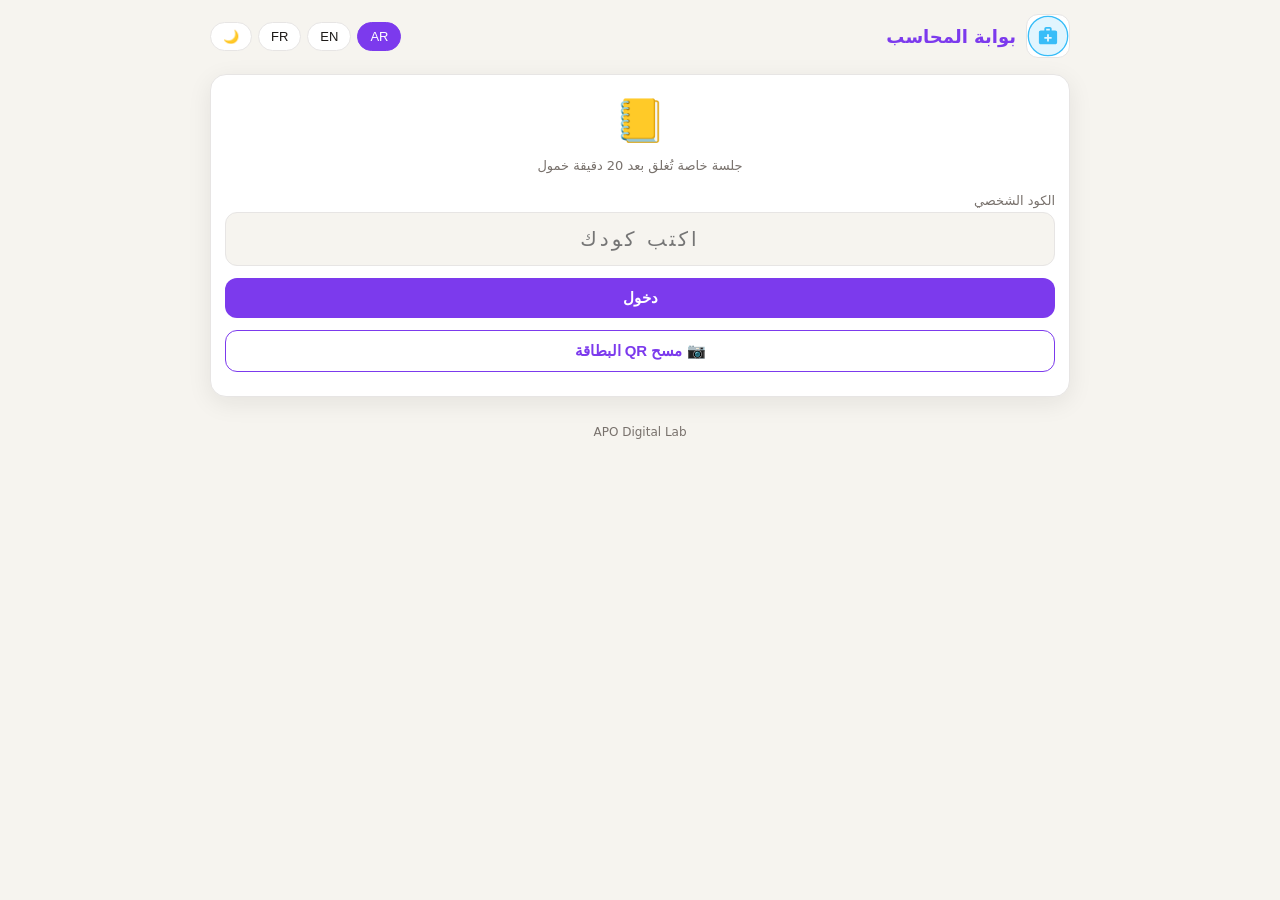
<file: portal_staff/ledger.html>
<!doctype html>
<html lang="ar" dir="rtl">
<head>
<meta charset="utf-8">
<meta name="viewport" content="width=device-width, initial-scale=1, viewport-fit=cover">
<meta name="robots" content="noindex, nofollow">
<meta name="theme-color" content="#7c3aed">
<title>APO Accountant Ledger</title>
<link rel="manifest" href="ledger.webmanifest">
<link rel="apple-touch-icon" href="apple-touch-icon.png">
<meta name="apple-mobile-web-app-capable" content="yes">
<meta name="mobile-web-app-capable" content="yes">
<link rel="stylesheet" href="staff_core.css">
<style>:root{--accent:#7c3aed;--accent2:#a78bfa;--glow:rgba(124,58,237,.38)}
.num{font-variant-numeric:tabular-nums;direction:ltr;unicode-bidi:isolate;font-weight:700}
.big{font-size:20px;font-weight:800}
.grid{display:grid;grid-template-columns:repeat(auto-fit,minmax(150px,1fr));gap:10px}
.stat{background:var(--card);border:1px solid var(--line);border-radius:14px;padding:12px;box-shadow:var(--shadow)}
.stat .l{font-size:12.5px;color:var(--mute)}
.red{color:var(--bad)}.grn{color:var(--ok)}
select.sm{width:auto;display:inline-block;padding:7px 10px;font-size:14px}
</style>
</head>
<body>
<div id="app"></div>
<script>window.APO_STAFF_CFG = { role: "accountant" };</script>
<script src="staff_core.js"></script>
<script>
/* بوابة المحاسب — بنفسجية. نفس حساب المحاسب وكوده وصلاحياته (RLS) كما في البرنامج.
   قراءة: الملخص، الديون (مطابقة لدفتر الديون)، الفواتير، المصروفات، الرواتب، المخزون، الصادرة.
   كتابة: دفعة على فاتورة، إضافة مصروف، دفعة راتب، تعديل كمية مادة (مع سجل المخزون). لا حذف من البوابة. */
(function () {
  var S = {
    ar: { hello: 'أهلاً', close: 'إغلاق', tSum: 'الملخص', tDebt: 'الديون', tInv: 'الفواتير', tExp: 'المصروفات', tSal: 'الرواتب', tStock: 'المخزون', tOut: 'الصادرة', total: 'الإجمالي', paid: 'المدفوع', remaining: 'المتبقي', invoiced: 'المفوتر', collected: 'المحصّل', monthPaid: 'محصّل هذا الشهر', monthExp: 'مصروفات هذا الشهر', payables: 'مستحق للمعامل الخارجية', receivable: 'مستحق لنا (المدينون)', payable: 'علينا (الدائنون)', unpaid: 'غير مسددة', all: 'الكل', draft: 'مسودة', issued: 'غير مدفوعة', partial: 'مدفوعة جزئياً', paidSt: 'مدفوعة', cancelled: 'ملغاة', date: 'التاريخ', items: 'البنود', payments: 'الدفعات', addPay: 'تسجيل دفعة', amount: 'المبلغ', method: 'الطريقة', cash: 'نقداً', transfer: 'حوالة', card: 'بطاقة', other: 'أخرى', savePay: 'حفظ الدفعة', payOk: 'سُجّلت الدفعة', badAmount: 'أدخل مبلغاً صحيحاً.', over: 'المبلغ أكبر من المتبقي. متابعة؟', noInv: 'لا فواتير.', noExp: 'لا مصروفات.', noOut: 'لا فواتير صادرة.', noDebt: 'لا ديون مفتوحة.', noPay: 'لا دفعات.', vendor: 'الجهة', discount: 'الخصم', tax: 'الضريبة', draftNo: 'المسودة لا تقبل دفعات.', cur: 'العملة', invoicesN: 'فواتير', readonly: 'للقراءة فقط', notDue: 'لم يستحق', b1: '0–30 يوماً', b2: '31–60', b3: '61–90', b4: 'أكثر من 90', oldest: 'أقدم استحقاق', days: 'يوم', limit: 'السقف', over100: 'تجاوز السقف',
      addExp: 'إضافة مصروف', expTitle: 'الوصف', category: 'النوع', optional: 'اختياري', saveExp: 'حفظ المصروف', expOk: 'أُضيف المصروف', needTitle: 'أدخل الوصف ومبلغاً أكبر من صفر.', rate: 'سعر الصرف للدولار',
      materials: 'مواد', equipment: 'أجهزة ومعدات', electricity: 'كهرباء', water: 'مياه', internet: 'إنترنت واتصالات', rent: 'إيجار', taxes: 'ضرائب ورسوم', maintenance: 'صيانة', transport: 'نقل وشحن',
      month: 'الشهر', salary: 'الراتب', netPaid: 'صافي المدفوع', salRemain: 'المتبقي من الراتب', addSal: 'دفعة راتب', saveSal: 'حفظ الدفعة', salOk: 'سُجّلت الدفعة', k_salary: 'راتب', k_bonus: 'مكافأة', k_advance: 'سلفة', k_deduction: 'خصم', k_piecework: 'قطعية', noEmp: 'لا موظفين بملف راتب (يُنشأ الملف من البرنامج).', kind: 'النوع',
      qty: 'الكمية', unit: 'الوحدة', alert: 'حد التنبيه', low: 'منخفض', lowOnly: 'المنخفض فقط', adjust: 'تعديل الكمية', inc: 'إضافة', dec: 'استهلاك', stockOk: 'حُدّثت الكمية', noStock: 'لا مواد.', bigger: 'لا يمكن استهلاك أكثر من الموجود.', intOnly: 'أدخل عدداً صحيحاً أكبر من صفر.', noteOpt: 'ملاحظة', price: 'السعر' },
    en: { hello: 'Hello', close: 'Close', tSum: 'Summary', tDebt: 'Debts', tInv: 'Invoices', tExp: 'Expenses', tSal: 'Salaries', tStock: 'Stock', tOut: 'Outgoing', total: 'Total', paid: 'Paid', remaining: 'Remaining', invoiced: 'Invoiced', collected: 'Collected', monthPaid: 'Collected this month', monthExp: 'Expenses this month', payables: 'Owed to external labs', receivable: 'Receivable (debtors)', payable: 'Payable (creditors)', unpaid: 'Unpaid', all: 'All', draft: 'Draft', issued: 'Unpaid', partial: 'Partially paid', paidSt: 'Paid', cancelled: 'Cancelled', date: 'Date', items: 'Items', payments: 'Payments', addPay: 'Record payment', amount: 'Amount', method: 'Method', cash: 'Cash', transfer: 'Transfer', card: 'Card', other: 'Other', savePay: 'Save payment', payOk: 'Payment recorded', badAmount: 'Enter a valid amount.', over: 'Amount exceeds the remaining balance. Continue?', noInv: 'No invoices.', noExp: 'No expenses.', noOut: 'No outgoing invoices.', noDebt: 'No open debts.', noPay: 'No payments.', vendor: 'Payee', discount: 'Discount', tax: 'Tax', draftNo: 'Drafts cannot take payments.', cur: 'Currency', invoicesN: 'invoices', readonly: 'Read-only', notDue: 'Not due', b1: '0–30 days', b2: '31–60', b3: '61–90', b4: 'Over 90', oldest: 'Oldest due', days: 'days', limit: 'Limit', over100: 'Over limit',
      addExp: 'Add expense', expTitle: 'Description', category: 'Category', optional: 'optional', saveExp: 'Save expense', expOk: 'Expense added', needTitle: 'Enter a description and an amount above zero.', rate: 'Rate per USD',
      materials: 'Materials', equipment: 'Equipment', electricity: 'Electricity', water: 'Water', internet: 'Internet & phone', rent: 'Rent', taxes: 'Taxes & fees', maintenance: 'Maintenance', transport: 'Transport',
      month: 'Month', salary: 'Salary', netPaid: 'Net paid', salRemain: 'Remaining salary', addSal: 'Salary payment', saveSal: 'Save payment', salOk: 'Payment recorded', k_salary: 'Salary', k_bonus: 'Bonus', k_advance: 'Advance', k_deduction: 'Deduction', k_piecework: 'Piecework', noEmp: 'No employees with a salary file (created from the app).', kind: 'Type',
      qty: 'Quantity', unit: 'Unit', alert: 'Alert level', low: 'Low', lowOnly: 'Low only', adjust: 'Adjust quantity', inc: 'Add', dec: 'Consume', stockOk: 'Quantity updated', noStock: 'No items.', bigger: 'Cannot consume more than in stock.', intOnly: 'Enter a whole number above zero.', noteOpt: 'Note', price: 'Price' },
    fr: { hello: 'Bonjour', close: 'Fermer', tSum: 'Résumé', tDebt: 'Dettes', tInv: 'Factures', tExp: 'Dépenses', tSal: 'Salaires', tStock: 'Stock', tOut: 'Sortantes', total: 'Total', paid: 'Payé', remaining: 'Reste', invoiced: 'Facturé', collected: 'Encaissé', monthPaid: 'Encaissé ce mois', monthExp: 'Dépenses du mois', payables: 'Dû aux labos externes', receivable: 'À recevoir (débiteurs)', payable: 'À payer (créanciers)', unpaid: 'Impayées', all: 'Toutes', draft: 'Brouillon', issued: 'Impayée', partial: 'Partiellement payée', paidSt: 'Payée', cancelled: 'Annulée', date: 'Date', items: 'Lignes', payments: 'Versements', addPay: 'Enregistrer un versement', amount: 'Montant', method: 'Mode', cash: 'Espèces', transfer: 'Virement', card: 'Carte', other: 'Autre', savePay: 'Enregistrer', payOk: 'Versement enregistré', badAmount: 'Saisissez un montant valide.', over: 'Le montant dépasse le reste dû. Continuer ?', noInv: 'Aucune facture.', noExp: 'Aucune dépense.', noOut: 'Aucune facture sortante.', noDebt: 'Aucune dette ouverte.', noPay: 'Aucun versement.', vendor: 'Bénéficiaire', discount: 'Remise', tax: 'Taxe', draftNo: "Un brouillon n'accepte pas de versement.", cur: 'Devise', invoicesN: 'factures', readonly: 'Lecture seule', notDue: 'Non échue', b1: '0–30 jours', b2: '31–60', b3: '61–90', b4: 'Plus de 90', oldest: 'Plus ancienne échéance', days: 'j', limit: 'Plafond', over100: 'Plafond dépassé',
      addExp: 'Ajouter une dépense', expTitle: 'Description', category: 'Catégorie', optional: 'facultatif', saveExp: 'Enregistrer la dépense', expOk: 'Dépense ajoutée', needTitle: 'Saisissez une description et un montant supérieur à zéro.', rate: 'Taux pour 1 USD',
      materials: 'Matières', equipment: 'Équipements', electricity: 'Électricité', water: 'Eau', internet: 'Internet et téléphone', rent: 'Loyer', taxes: 'Impôts et taxes', maintenance: 'Maintenance', transport: 'Transport',
      month: 'Mois', salary: 'Salaire', netPaid: 'Net payé', salRemain: 'Reste du salaire', addSal: 'Paiement de salaire', saveSal: 'Enregistrer', salOk: 'Paiement enregistré', k_salary: 'Salaire', k_bonus: 'Prime', k_advance: 'Avance', k_deduction: 'Retenue', k_piecework: 'À la pièce', noEmp: "Aucun employé avec fiche de salaire (créée depuis l'application).", kind: 'Type',
      qty: 'Quantité', unit: 'Unité', alert: "Seuil d'alerte", low: 'Bas', lowOnly: 'Bas seulement', adjust: 'Ajuster la quantité', inc: 'Ajouter', dec: 'Consommer', stockOk: 'Quantité mise à jour', noStock: 'Aucun article.', bigger: 'Impossible de consommer plus que le stock.', intOnly: 'Saisissez un entier supérieur à zéro.', noteOpt: 'Remarque', price: 'Prix' }
  };
  var A = APO_STAFF, c = A.ctx, t = c.t, esc = c.esc;
  c.addStrings(S);
  var CFG = window.APO_STAFF_CFG, tab = 'sum', q = '', flt = 'unpaid', ME = null, D = null, lowOnly = false;
  var STC = { draft: '#6b7c93', issued: '#dc2626', partial: '#f59e0b', paid: '#16a34a', cancelled: '#64748b' };
  var CATS = ['materials', 'equipment', 'electricity', 'water', 'internet', 'rent', 'taxes', 'maintenance', 'transport', 'other'];

  /* ---- المال: نفس منطق التطبيق ---- */
  function dec(code) { return ['BHD', 'KWD', 'OMR', 'JOD', 'TND', 'LYD'].indexOf(code) >= 0 ? 3 : 2; }
  function trim0(code) { return ['IQD', 'LBP', 'SYP', 'YER', 'SOS', 'DJF', 'KMF'].indexOf(code) >= 0; }
  function money(v, code) {
    var d = dec(code), s = Math.abs(v).toFixed(d);
    if (trim0(code) && s.indexOf('.') >= 0) s = s.replace(/0+$/, '').replace(/\.$/, '');
    var p = s.split('.'); p[0] = p[0].replace(/\B(?=(\d{3})+(?!\d))/g, ',');
    var sign = (v < 0 && /[1-9]/.test(s)) ? '-' : '';
    return '<span class="num">' + sign + p[0] + (p[1] ? '.' + p[1] : '') + ' ' + esc(code) + '</span>';
  }
  function tol(code) { var x = 0.5, i; for (i = 0; i < dec(code || 'USD'); i++) x /= 10; return x; }
  function totals(inv, itemsKey) {
    var its = inv[itemsKey] || [], sub = 0;
    its.forEach(function (i) { sub += (Number(i.qty) || 1) * (Number(i.unit_price) || 0); });
    var taxable = Math.max(sub - (Number(inv.discount) || 0), 0), total = taxable + taxable * (Number(inv.tax_percent) || 0) / 100, paid = Number(inv.paid) || 0;
    return { sub: sub, total: total, paid: paid, rem: total - paid };
  }
  function hasOpen(status, rem, cur) { return status !== 'draft' && status !== 'cancelled' && rem > tol(cur); }
  function ymd(d) { return c.fmtDate(d); }
  function monthKey(d) { return String(d || '').slice(0, 7); }
  function curMonth() { var d = new Date(); return d.getFullYear() + '-' + ('0' + (d.getMonth() + 1)).slice(-2); }
  var NOWM = curMonth(), salMonth = NOWM;
  function num(v) { var x = Number(v); return isFinite(x) ? x : 0; }
  function parseAmt(raw) { return parseFloat(String(raw || '').trim().replace(/[٠-٩]/g, function (d) { return '٠١٢٣٤٥٦٧٨٩'.indexOf(d); }).replace(',', '.')); }

  /* ---- دفتر الديون (مطابق لـ debts_service.dart) ---- */
  function dayNum(s) { var d = new Date(s); if (isNaN(d)) return null; return Math.floor(Date.UTC(d.getFullYear(), d.getMonth(), d.getDate()) / 86400000); }
  function ageDays(due) { if (!due) return null; var a = dayNum(new Date()) - dayNum(due); return a < 0 ? null : a; }
  function bucket(due) { var a = ageDays(due); if (a === null) return 0; return a <= 30 ? 1 : a <= 60 ? 2 : a <= 90 ? 3 : 4; }
  function buildDebts(d) {
    var deliv = {}, recvd = {}, limits = {};
    d.cases.forEach(function (r) { if (r.delivered_at) deliv[r.id] = r.delivered_at; });
    d.ocases.forEach(function (r) { if (r.received_at) recvd[r.id] = r.received_at; });
    d.clients.forEach(function (r) { var l = Number(r.credit_limit); if (l > 0) limits['c:' + r.id] = { amount: l, cur: r.currency || 'USD' }; });
    d.labs.forEach(function (r) { var l = Number(r.credit_limit); if (l > 0 && r.credit_currency) limits['o:' + r.id] = { amount: l, cur: r.credit_currency }; });
    function dueOf(m, items, map) {
      if (m.due_at) return m.due_at;
      var ids = (items || []).map(function (i) { return i.case_id || i.outgoing_case_id; }).filter(Boolean);
      if (!ids.length) return m.issued_at;
      var ds = ids.map(function (id) { return map[id]; }).filter(Boolean).sort();
      return ds.length ? ds[0] : null;
    }
    var recv = [], pay = [];
    d.inv.forEach(function (i) { var T = totals(i, 'invoice_items'); if (hasOpen(i.status, T.rem, i.currency)) recv.push({ inv: i, party: i.client_id, name: (i.clients && i.clients.name) || '—', cur: i.currency || 'USD', rem: T.rem, due: dueOf(i, i.invoice_items, deliv), out: false }); });
    d.out.forEach(function (o) { var T = totals(o, 'outgoing_invoice_items'); if (hasOpen(o.status, T.rem, o.currency)) pay.push({ inv: o, party: o.external_lab_id, name: (o.external_labs && o.external_labs.name) || '—', cur: o.currency || 'USD', rem: T.rem, due: dueOf(o, o.outgoing_invoice_items, recvd), out: true }); });
    return { recv: recv, pay: pay, limits: limits };
  }
  function byCurrency(items) { var m = {}; items.forEach(function (x) { var e = m[x.cur] = m[x.cur] || { total: 0, b: [0, 0, 0, 0, 0], n: 0 }; e.total += x.rem; e.b[bucket(x.due)] += x.rem; e.n++; }); return m; }
  function byParty(items, limits) {
    var m = {};
    items.forEach(function (x) { var k = x.party + '|' + x.cur, e = m[k] = m[k] || { name: x.name, cur: x.cur, total: 0, n: 0, oldest: 0, lim: limits[(x.out ? 'o:' : 'c:') + x.party] }; e.total += x.rem; e.n++; var a = ageDays(x.due) || 0; if (a > e.oldest) e.oldest = a; });
    return Object.keys(m).map(function (k) { return m[k]; }).sort(function (a, b) { return b.total - a.total; });
  }

  CFG.identify = function (ctx) {
    return ctx.get('technicians?select=*&user_id=eq.' + ctx.uid() + '&deleted_at=is.null&limit=1').then(function (rows) {
      var r = rows && rows[0];
      if (!r) return { error: 'notfound' };
      if (r.kind !== 'accountant') return { error: 'wrongrole' };
      if (r.active === false) return { error: 'suspended' };
      ME = r; CFG._me = { id: r.id, name: r.full_name };
      return ctx.get('labs?select=name,portal_name&limit=1').then(function (l) { if (l && l[0]) CFG._lab = l[0].portal_name || l[0].name; return null; }).catch(function () { return null; });
    });
  };

  function soft(p) { return p.catch(function (e) { if (e && e.message === 'session') throw e; return []; }); }
  CFG.load = function (ctx) {
    return Promise.all([
      ctx.get('invoices?select=*,clients(name),invoice_items(*)&deleted_at=is.null&order=invoice_no.desc&limit=1500'),
      ctx.get('payments?select=*&order=paid_at.desc&limit=5000'),
      ctx.get('expenses?select=*&deleted_at=is.null&order=spent_at.desc&limit=800'),
      ctx.get('outgoing_invoices?select=*,external_labs(name),outgoing_invoice_items(*)&deleted_at=is.null&order=invoice_no.desc&limit=800'),
      soft(ctx.get('cases?select=id,delivered_at&delivered_at=not.is.null&deleted_at=is.null&limit=20000')),
      soft(ctx.get('outgoing_cases?select=id,received_at&received_at=not.is.null&deleted_at=is.null&limit=20000')),
      soft(ctx.get('clients?select=id,credit_limit,currency&deleted_at=is.null&limit=5000')),
      soft(ctx.get('external_labs?select=id,credit_limit,credit_currency&deleted_at=is.null&limit=2000')),
      soft(ctx.get('employees?select=*&deleted_at=is.null&order=full_name.asc&limit=500')),
      soft(ctx.get('salary_payments?select=*&deleted_at=is.null&order=paid_at.desc&limit=6000')),
      soft(ctx.get('inventory?select=*&deleted_at=is.null&order=name.asc&limit=3000')),
      soft(ctx.get('currencies?select=code,per_usd&order=code.asc&limit=100'))
    ]).then(function (r) {
      var payBy = {}; (r[1] || []).forEach(function (p) { (payBy[p.invoice_id] = payBy[p.invoice_id] || []).push(p); });
      D = { inv: r[0] || [], pay: r[1] || [], payBy: payBy, exp: r[2] || [], out: r[3] || [], cases: r[4], ocases: r[5], clients: r[6], labs: r[7], emps: r[8], sal: r[9], stock: r[10], curs: r[11] && r[11].length ? r[11] : [{ code: 'USD', per_usd: 1 }] };
      D.debts = buildDebts(D);
      return D;
    });
  };

  function stPill(s) { var k = s === 'paid' ? 'paidSt' : s; return '<span class="pill" style="background:' + (STC[s] || '#64748b') + '">' + esc(t(k)) + '</span>'; }
  function byCur(list, fn) { var m = {}; list.forEach(function (x) { var cc = x.currency || x.cur || 'USD'; m[cc] = (m[cc] || 0) + fn(x); }); return m; }
  function curBlock(label, m, cls) {
    var ks = Object.keys(m).filter(function (k) { return Math.abs(m[k]) > 0.0000001; });
    return '<div class="stat"><div class="l">' + esc(label) + '</div>' + (ks.length ? ks.map(function (k) { return '<div class="big ' + (cls || '') + '">' + money(m[k], k) + '</div>'; }).join('') : '<div class="big">—</div>') + '</div>';
  }
  var BNAMES = ['notDue', 'b1', 'b2', 'b3', 'b4'];

  function summary(d) {
    var live = d.inv.filter(function (i) { return i.status !== 'draft' && i.status !== 'cancelled'; });
    var rem = {}, remOut = {};
    d.debts.recv.forEach(function (x) { rem[x.cur] = (rem[x.cur] || 0) + x.rem; });
    d.debts.pay.forEach(function (x) { remOut[x.cur] = (remOut[x.cur] || 0) + x.rem; });
    var inv = byCur(live, function (i) { return totals(i, 'invoice_items').total; });
    var col = byCur(live, function (i) { return num(i.paid); });
    var invMap = {}; d.inv.forEach(function (i) { invMap[i.id] = i; });
    var mp = {}; d.pay.forEach(function (p) { if (monthKey(p.paid_at) === NOWM) { var i = invMap[p.invoice_id]; var cc = (i && i.currency) || 'USD'; mp[cc] = (mp[cc] || 0) + num(p.amount); } });
    var me = {}; d.exp.forEach(function (e) { if (monthKey(e.spent_at) === NOWM) { var cc = e.currency || 'USD'; me[cc] = (me[cc] || 0) + num(e.amount); } });
    return '<div class="grid" style="margin-top:12px">' + curBlock(t('receivable') + ' (' + d.debts.recv.length + ')', rem, 'red') + curBlock(t('payable') + ' (' + d.debts.pay.length + ')', remOut, 'red') + curBlock(t('invoiced'), inv) + curBlock(t('collected'), col, 'grn') + curBlock(t('monthPaid'), mp, 'grn') + curBlock(t('monthExp'), me) + '</div>';
  }

  function debtSection(title, items, limits) {
    var byc = byCurrency(items), parties = byParty(items, limits), ks = Object.keys(byc);
    var h = '<h2>' + esc(title) + ' (' + items.length + ')</h2>';
    if (!items.length) return h + '<div class="empty">' + esc(t('noDebt')) + '</div>';
    ks.forEach(function (k) {
      var e = byc[k];
      h += '<div class="card"><div class="row"><b class="big red" style="font-size:18px">' + money(e.total, k) + '</b><span class="sub">' + e.n + ' ' + esc(t('invoicesN')) + '</span></div><div class="kv">' + e.b.map(function (v, i) { return v > tol(k) ? '<span>' + esc(t(BNAMES[i])) + ': <b>' + money(v, k) + '</b></span>' : ''; }).join('') + '</div></div>';
    });
    var ql = q.trim().toLowerCase();
    parties.filter(function (p) { return !ql || p.name.toLowerCase().indexOf(ql) >= 0; }).forEach(function (p) {
      var ratio = p.lim && p.lim.cur === p.cur && p.lim.amount > 0 ? p.total / p.lim.amount : null;
      h += '<div class="card"><div class="row"><b>' + esc(p.name) + '</b><b class="red">' + money(p.total, p.cur) + '</b></div><div class="kv"><span>' + p.n + ' ' + esc(t('invoicesN')) + '</span>' + (p.oldest ? '<span>' + esc(t('oldest')) + ': <b>' + p.oldest + ' ' + esc(t('days')) + '</b></span>' : '') + (ratio !== null ? '<span class="' + (ratio >= 1 ? 'red' : '') + '">' + esc(t('limit')) + ': <b>' + Math.round(ratio * 100) + '%</b>' + (ratio >= 1 ? ' — ' + esc(t('over100')) : '') + '</span>' : '') + '</div></div>';
    });
    return h;
  }

  function invCard(i, kind) {
    var T = totals(i, kind === 'out' ? 'outgoing_invoice_items' : 'invoice_items');
    var name = kind === 'out' ? (i.external_labs && i.external_labs.name) : (i.clients && i.clients.name);
    return '<div class="card hv" data-' + (kind === 'out' ? 'out' : 'inv') + '="' + i.id + '" style="cursor:pointer"><div class="row"><div><span class="no ltr">#' + esc(i.invoice_no) + '</span> ' + esc(name || '') + '</div>' + stPill(i.status) + '</div>' +
      '<div class="kv"><span>' + esc(t('total')) + ': ' + money(T.total, i.currency) + '</span><span>' + esc(t('paid')) + ': ' + money(T.paid, i.currency) + '</span><span>' + esc(t('remaining')) + ': <b class="' + (T.rem > tol(i.currency) ? 'red' : 'grn') + '">' + money(T.rem, i.currency) + '</b></span><span>' + esc(ymd(i.issued_at)) + '</span></div></div>';
  }
  function itemsHtml(i, key) {
    var its = i[key] || [];
    return its.length ? '<div class="card">' + its.map(function (x) { return '<div class="row" style="padding:4px 0;border-bottom:1px solid var(--line)"><span>' + esc(x.description || '') + '</span><span class="sub num">' + esc(x.qty) + ' × ' + esc(x.unit_price) + '</span></div>'; }).join('') + '</div>' : '';
  }
  function openInvoice(id, kind) {
    var i = (kind === 'out' ? D.out : D.inv).filter(function (x) { return x.id === id; })[0]; if (!i) return;
    var key = kind === 'out' ? 'outgoing_invoice_items' : 'invoice_items', T = totals(i, key), pays = kind === 'out' ? [] : (D.payBy[id] || []);
    var name = kind === 'out' ? (i.external_labs && i.external_labs.name) : (i.clients && i.clients.name);
    var h = '<div class="row"><div><span class="no ltr">#' + esc(i.invoice_no) + '</span> ' + esc(name || '') + '</div>' + stPill(i.status) + '</div>' +
      '<div class="kv"><span>' + esc(t('date')) + ': <b>' + esc(ymd(i.issued_at)) + '</b></span><span>' + esc(t('cur')) + ': <b>' + esc(i.currency) + '</b></span>' + (num(i.discount) ? '<span>' + esc(t('discount')) + ': <b class="num">' + esc(i.discount) + '</b></span>' : '') + (num(i.tax_percent) ? '<span>' + esc(t('tax')) + ': <b class="num">' + esc(i.tax_percent) + '%</b></span>' : '') + '</div>' +
      '<h2>' + esc(t('items')) + '</h2>' + itemsHtml(i, key) +
      '<div class="grid"><div class="stat"><div class="l">' + esc(t('total')) + '</div><div class="big">' + money(T.total, i.currency) + '</div></div><div class="stat"><div class="l">' + esc(t('paid')) + '</div><div class="big grn">' + money(T.paid, i.currency) + '</div></div><div class="stat"><div class="l">' + esc(t('remaining')) + '</div><div class="big ' + (T.rem > tol(i.currency) ? 'red' : 'grn') + '">' + money(T.rem, i.currency) + '</div></div></div>';
    if (kind !== 'out') {
      h += '<h2>' + esc(t('payments')) + '</h2>' + (pays.length ? pays.map(function (p) { return '<div class="card"><div class="row"><b>' + money(num(p.amount), i.currency) + '</b><span class="who ltr">' + esc(ymd(p.paid_at)) + '</span></div><div class="sub">' + esc(t(p.method) === p.method ? p.method : t(p.method)) + (p.note ? ' — ' + esc(p.note) : '') + '</div></div>'; }).join('') : '<div class="empty">' + esc(t('noPay')) + '</div>');
      h += '<div class="acts">' + (i.status === 'draft' || i.status === 'cancelled' ? '<span class="sub">' + esc(t('draftNo')) + '</span>' : '<button class="btn" id="ap">＋ ' + esc(t('addPay')) + '</button>') + '<button class="btn alt" id="cl">' + esc(t('close')) + '</button></div>';
    } else h += '<div class="sub" style="margin-top:8px">' + esc(t('readonly')) + '</div><button class="btn alt block" id="cl">' + esc(t('close')) + '</button>';
    c.modal(h, function (m) {
      m.querySelector('#cl').onclick = function () { m.remove(); };
      var ap = m.querySelector('#ap'); if (ap) ap.onclick = function () { m.remove(); payForm(i, T); };
    });
  }
  function payForm(i, T) {
    var methods = ['cash', 'transfer', 'card', 'other'];
    c.modal('<h3 style="margin:0 0 6px">' + esc(t('addPay')) + ' — #' + esc(i.invoice_no) + '</h3><div class="sub">' + esc(t('remaining')) + ': ' + money(Math.max(T.rem, 0), i.currency) + '</div>' +
      '<label class="sub" style="display:block;margin-top:8px">' + esc(t('amount')) + ' (' + esc(i.currency) + ')</label><input id="am" inputmode="decimal" class="ltr" placeholder="0">' +
      '<label class="sub" style="display:block;margin-top:8px">' + esc(t('method')) + '</label><select id="me">' + methods.map(function (k) { return '<option value="' + k + '">' + esc(t(k)) + '</option>'; }).join('') + '</select>' +
      '<label class="sub" style="display:block;margin-top:8px">' + esc(t('note')) + '</label><input id="nt">' +
      '<div class="acts"><button class="btn ok" id="ok">' + esc(t('savePay')) + '</button><button class="btn alt" id="no">' + esc(t('cancel')) + '</button></div>', function (m) {
      m.querySelector('#no').onclick = function () { m.remove(); };
      m.querySelector('#ok').onclick = function () {
        var v = parseAmt(m.querySelector('#am').value);
        if (!(v > 0) || !isFinite(v)) { c.toast(t('badAmount'), true); return; }
        if (v > T.rem + tol(i.currency) && !window.confirm(t('over'))) return;
        var btn = m.querySelector('#ok'); btn.disabled = true;
        var meth = m.querySelector('#me').value, note = m.querySelector('#nt').value.trim();
        c.post('payments', { invoice_id: i.id, amount: v, method: meth, note: note || null })
          .then(function () { c.logActivity('payment_add', i.id, '#' + i.invoice_no + ' ' + v + ' ' + i.currency, null, 'invoice'); m.remove(); c.toast(t('payOk')); refresh(); })
          .catch(function (e) { btn.disabled = false; if (e && e.message === 'session') return; c.toast(e && e.message || String(e), true); });
      };
    });
  }
  var refresh = function () { var b = document.getElementById('rf'); if (b) b.click(); };
  function curOptions(sel) { return D.curs.map(function (x) { return '<option value="' + esc(x.code) + '"' + (x.code === sel ? ' selected' : '') + '>' + esc(x.code) + '</option>'; }).join(''); }
  function rateOf(code) { var r = D.curs.filter(function (x) { return x.code === code; })[0]; var v = r ? Number(r.per_usd) : 1; return v > 0 ? v : 1; }
  function today() { var d = new Date(); return d.getFullYear() + '-' + ('0' + (d.getMonth() + 1)).slice(-2) + '-' + ('0' + d.getDate()).slice(-2); }

  /* ---- المصروفات ---- */
  function expForm() {
    c.modal('<h3 style="margin:0 0 6px">' + esc(t('addExp')) + '</h3>' +
      '<label class="sub">' + esc(t('category')) + '</label><select id="ct">' + CATS.map(function (k) { return '<option value="' + k + '">' + esc(t(k)) + '</option>'; }).join('') + '</select>' +
      '<label class="sub" style="display:block;margin-top:8px">' + esc(t('expTitle')) + '</label><input id="ti">' +
      '<label class="sub" style="display:block;margin-top:8px">' + esc(t('vendor')) + ' (' + esc(t('optional')) + ')</label><input id="vd">' +
      '<div style="display:flex;gap:8px;margin-top:8px"><div style="flex:3"><label class="sub">' + esc(t('amount')) + '</label><input id="am" inputmode="decimal" class="ltr" placeholder="0"></div><div style="flex:2"><label class="sub">' + esc(t('cur')) + '</label><select id="cu">' + curOptions('USD') + '</select></div></div>' +
      '<label class="sub" style="display:block;margin-top:8px">' + esc(t('date')) + '</label><input id="dt" type="date" class="ltr" value="' + today() + '">' +
      '<label class="sub" style="display:block;margin-top:8px">' + esc(t('note')) + ' (' + esc(t('optional')) + ')</label><input id="nt">' +
      '<div class="acts"><button class="btn ok" id="ok">' + esc(t('saveExp')) + '</button><button class="btn alt" id="no">' + esc(t('cancel')) + '</button></div>', function (m) {
      m.querySelector('#no').onclick = function () { m.remove(); };
      m.querySelector('#ok').onclick = function () {
        var title = m.querySelector('#ti').value.trim(), a = parseAmt(m.querySelector('#am').value);
        if (!title || !(a > 0)) { c.toast(t('needTitle'), true); return; }
        var cu = m.querySelector('#cu').value, vd = m.querySelector('#vd').value.trim(), nt = m.querySelector('#nt').value.trim();
        var btn = m.querySelector('#ok'); btn.disabled = true;
        c.post('expenses', { category: m.querySelector('#ct').value, title: title, vendor: vd || null, amount: a, currency: cu, per_usd: rateOf(cu), spent_at: m.querySelector('#dt').value || today(), note: nt || null })
          .then(function () { c.logActivity('expense_add', null, title + ' ' + a + ' ' + cu, null, 'expense'); m.remove(); c.toast(t('expOk')); refresh(); })
          .catch(function (e) { btn.disabled = false; if (e && e.message === 'session') return; c.toast(e && e.message || String(e), true); });
      };
    });
  }

  /* ---- الرواتب (صافي المدفوع كما في البرنامج: خصم سالب، القطعية مستثناة، بالدولار ثم لعملة الموظف) ---- */
  function empNet(e) {
    var net = 0;
    D.sal.forEach(function (p) { if (p.employee_id === e.id && p.month === salMonth && p.kind !== 'piecework') { var usd = (p.kind === 'deduction' ? -num(p.amount) : num(p.amount)) / (num(p.per_usd) > 0 ? num(p.per_usd) : 1); net += usd; } });
    return net * (num(e.per_usd) > 0 ? num(e.per_usd) : 1);
  }
  function monthShift(m, k) { var y = parseInt(m.slice(0, 4), 10), mo = parseInt(m.slice(5), 10) - 1 + k; y += Math.floor(mo / 12); mo = ((mo % 12) + 12) % 12; return y + '-' + ('0' + (mo + 1)).slice(-2); }
  function salForm(e) {
    var kinds = ['salary', 'bonus', 'advance', 'deduction'];
    c.modal('<h3 style="margin:0 0 6px">' + esc(t('addSal')) + ' — ' + esc(e.full_name) + '</h3>' +
      '<label class="sub">' + esc(t('kind')) + '</label><select id="kd">' + kinds.map(function (k) { return '<option value="' + k + '">' + esc(t('k_' + k)) + '</option>'; }).join('') + '</select>' +
      '<label class="sub" style="display:block;margin-top:8px">' + esc(t('month')) + '</label><input id="mo" type="month" class="ltr" value="' + salMonth + '">' +
      '<div style="display:flex;gap:8px;margin-top:8px"><div style="flex:3"><label class="sub">' + esc(t('amount')) + '</label><input id="am" inputmode="decimal" class="ltr" value="' + (num(e.monthly_salary) > 0 ? esc(e.monthly_salary) : '') + '"></div><div style="flex:2"><label class="sub">' + esc(t('cur')) + '</label><select id="cu">' + curOptions(e.currency || 'USD') + '</select></div></div>' +
      '<label class="sub" style="display:block;margin-top:8px">' + esc(t('date')) + '</label><input id="dt" type="date" class="ltr" value="' + today() + '">' +
      '<label class="sub" style="display:block;margin-top:8px">' + esc(t('note')) + ' (' + esc(t('optional')) + ')</label><input id="nt">' +
      '<div class="acts"><button class="btn ok" id="ok">' + esc(t('saveSal')) + '</button><button class="btn alt" id="no">' + esc(t('cancel')) + '</button></div>', function (m) {
      m.querySelector('#no').onclick = function () { m.remove(); };
      m.querySelector('#ok').onclick = function () {
        var a = parseAmt(m.querySelector('#am').value), mo = m.querySelector('#mo').value;
        if (!(a > 0)) { c.toast(t('badAmount'), true); return; }
        if (!/^\d{4}-(0[1-9]|1[0-2])$/.test(mo)) { c.toast(t('month'), true); return; }
        var cu = m.querySelector('#cu').value, kd = m.querySelector('#kd').value, nt = m.querySelector('#nt').value.trim();
        var btn = m.querySelector('#ok'); btn.disabled = true;
        c.post('salary_payments', { employee_id: e.id, month: mo, kind: kd, amount: a, currency: cu, per_usd: rateOf(cu), paid_at: m.querySelector('#dt').value || today(), note: nt || null })
          .then(function () { c.logActivity('salary_add', e.id, e.full_name + ' ' + kd + ' ' + a + ' ' + cu, null, 'salary'); m.remove(); c.toast(t('salOk')); refresh(); })
          .catch(function (er) { btn.disabled = false; if (er && er.message === 'session') return; c.toast(er && er.message || String(er), true); });
      };
    });
  }

  /* ---- المخزون (كمية صحيحة كما في البرنامج + سجل inventory_log) ---- */
  function stockForm(it, kind) {
    var before = num(it.quantity);
    c.modal('<h3 style="margin:0 0 6px">' + esc(kind === 'add' ? t('inc') : t('dec')) + ' — ' + esc(it.name) + '</h3><div class="sub">' + esc(t('qty')) + ': <b class="num">' + before + '</b> ' + esc(it.unit || '') + '</div>' +
      '<label class="sub" style="display:block;margin-top:8px">' + esc(t('qty')) + '</label><input id="am" inputmode="numeric" class="ltr" placeholder="0">' +
      '<label class="sub" style="display:block;margin-top:8px">' + esc(t('noteOpt')) + '</label><input id="nt">' +
      '<div class="acts"><button class="btn ok" id="ok">' + esc(t('done')) + '</button><button class="btn alt" id="no">' + esc(t('cancel')) + '</button></div>', function (m) {
      m.querySelector('#no').onclick = function () { m.remove(); };
      m.querySelector('#ok').onclick = function () {
        var v = parseAmt(m.querySelector('#am').value);
        if (!(v > 0) || Math.floor(v) !== v) { c.toast(t('intOnly'), true); return; }
        var after = kind === 'add' ? before + v : before - v;
        if (after < 0) { c.toast(t('bigger'), true); return; }
        var nt = m.querySelector('#nt').value.trim(), btn = m.querySelector('#ok'); btn.disabled = true;
        c.patch('inventory?id=eq.' + it.id, { quantity: after }).then(function () {
          return c.post('inventory_log', { item_id: it.id, item_name: it.name, unit: it.unit || null, kind: kind === 'add' ? 'add' : 'consume', qty: after - before, qty_before: before, qty_after: after, note: nt || null, actor_name: ME.full_name, actor_role: 'accountant' }).catch(function () {});
        }).then(function () { m.remove(); c.toast(t('stockOk')); refresh(); })
          .catch(function (e) { btn.disabled = false; if (e && e.message === 'session') return; c.toast(e && e.message || String(e), true); });
      };
    });
  }

  CFG.render = function (ctx, d, body, reload) {
    var h = '<div class="sub" style="margin-top:6px">' + esc(t('hello')) + ' ' + esc(ME.full_name) + '</div>';
    var openN = d.debts.recv.length;
    h += '<div class="tabs">' + [['sum', 'tSum', ''], ['debt', 'tDebt', openN], ['inv', 'tInv', d.inv.length], ['exp', 'tExp', d.exp.length], ['sal', 'tSal', d.emps.length], ['stock', 'tStock', d.stock.length], ['out', 'tOut', d.out.length]].map(function (x) {
      return '<button data-tab="' + x[0] + '" class="' + (tab === x[0] ? 'on' : '') + '">' + esc(t(x[1])) + (x[2] !== '' ? '<span class="badge">' + x[2] + '</span>' : '') + '</button>';
    }).join('') + '</div>';
    var ql = q.trim().toLowerCase();
    var searchBox = '<div class="search"><input id="q" placeholder="' + esc(t('search')) + '" value="' + esc(q) + '"></div>';
    if (tab === 'sum') h += summary(d);
    else if (tab === 'debt') {
      h += searchBox + debtSection(t('receivable'), d.debts.recv, d.debts.limits) + debtSection(t('payable'), d.debts.pay, d.debts.limits);
    } else if (tab === 'inv') {
      var openIds = {}; d.debts.recv.forEach(function (x) { openIds[x.inv.id] = 1; });
      var list = d.inv.filter(function (i) { var okF = flt === 'all' ? true : flt === 'unpaid' ? !!openIds[i.id] : i.status === flt; return okF && (!ql || ('#' + i.invoice_no + ' ' + ((i.clients && i.clients.name) || '')).toLowerCase().indexOf(ql) >= 0); });
      h += searchBox + '<div class="tabs">' + [['unpaid', t('unpaid') + ' (' + openN + ')'], ['all', t('all')], ['paid', t('paidSt')], ['draft', t('draft')]].map(function (x) { return '<button data-flt="' + x[0] + '" class="' + (flt === x[0] ? 'on' : '') + '">' + esc(x[1]) + '</button>'; }).join('') + '</div>';
      h += list.length ? list.slice(0, 200).map(function (i) { return invCard(i, 'in'); }).join('') : '<div class="empty">' + esc(t('noInv')) + '</div>';
    } else if (tab === 'exp') {
      var tot = {}; d.exp.forEach(function (e) { if (monthKey(e.spent_at) === NOWM) tot[e.currency || 'USD'] = (tot[e.currency || 'USD'] || 0) + num(e.amount); });
      h += '<div class="grid" style="margin-top:10px">' + curBlock(t('monthExp'), tot) + '</div><div class="acts"><button class="btn" id="addexp">＋ ' + esc(t('addExp')) + '</button></div>';
      h += d.exp.length ? d.exp.slice(0, 200).map(function (e) { return '<div class="card"><div class="row"><b>' + esc(e.title || '') + '</b><span class="red num">' + money(num(e.amount), e.currency || 'USD') + '</span></div><div class="kv"><span>' + esc(t(e.category || 'other')) + '</span>' + (e.vendor ? '<span>' + esc(t('vendor')) + ': <b>' + esc(e.vendor) + '</b></span>' : '') + '<span>' + esc(ymd(e.spent_at)) + '</span></div>' + (e.note ? '<div class="sub">📝 ' + esc(e.note) + '</div>' : '') + '</div>'; }).join('') : '<div class="empty">' + esc(t('noExp')) + '</div>';
    } else if (tab === 'sal') {
      h += '<div class="row" style="margin:10px 0"><button class="btn sm alt" id="mprev">‹</button><b class="num">' + esc(salMonth) + '</b><button class="btn sm alt" id="mnext">›</button></div>';
      var emps = d.emps.filter(function (e) { return e.active !== false && (!ql || String(e.full_name || '').toLowerCase().indexOf(ql) >= 0); });
      h += searchBox;
      h += emps.length ? emps.map(function (e) {
        var net = empNet(e), sal = num(e.monthly_salary), rem = Math.max(sal - net, 0), cu = e.currency || 'USD';
        var pays = d.sal.filter(function (p) { return p.employee_id === e.id && p.month === salMonth; });
        return '<div class="card"><div class="row"><b>' + esc(e.full_name) + '</b><button class="btn sm" data-sal="' + e.id + '">＋ ' + esc(t('addSal')) + '</button></div><div class="kv"><span>' + esc(t('salary')) + ': <b>' + money(sal, cu) + '</b></span><span>' + esc(t('netPaid')) + ': <b class="grn">' + money(net, cu) + '</b></span><span>' + esc(t('salRemain')) + ': <b class="' + (rem > tol(cu) ? 'red' : 'grn') + '">' + money(rem, cu) + '</b></span></div>' +
          (pays.length ? '<div class="sub" style="margin-top:6px">' + pays.map(function (p) { return esc(t('k_' + p.kind) === 'k_' + p.kind ? p.kind : t('k_' + p.kind)) + ' ' + money(num(p.amount), p.currency || cu) + ' · ' + esc(ymd(p.paid_at)); }).join('<br>') + '</div>' : '') + '</div>';
      }).join('') : '<div class="empty">' + esc(t('noEmp')) + '</div>';
    } else if (tab === 'stock') {
      var items = d.stock.filter(function (it) { var low = num(it.quantity) <= num(it.alert_limit); return (!lowOnly || low) && (!ql || String(it.name || '').toLowerCase().indexOf(ql) >= 0); });
      h += searchBox + '<div class="tabs"><button data-low="0" class="' + (!lowOnly ? 'on' : '') + '">' + esc(t('all')) + '</button><button data-low="1" class="' + (lowOnly ? 'on' : '') + '">' + esc(t('lowOnly')) + '</button></div>';
      h += items.length ? items.slice(0, 300).map(function (it) {
        var low = num(it.quantity) <= num(it.alert_limit);
        return '<div class="card"><div class="row"><b>' + esc(it.name) + '</b>' + (low ? '<span class="pill" style="background:#dc2626">' + esc(t('low')) + '</span>' : '') + '</div><div class="kv"><span>' + esc(t('qty')) + ': <b class="num ' + (low ? 'red' : '') + '">' + esc(num(it.quantity)) + '</b> ' + esc(it.unit || '') + '</span>' + (num(it.alert_limit) ? '<span>' + esc(t('alert')) + ': <b class="num">' + esc(it.alert_limit) + '</b></span>' : '') + '</div><div class="acts"><button class="btn sm ok" data-st="add" data-id="' + it.id + '">＋ ' + esc(t('inc')) + '</button><button class="btn sm alt" data-st="consume" data-id="' + it.id + '">− ' + esc(t('dec')) + '</button></div></div>';
      }).join('') : '<div class="empty">' + esc(t('noStock')) + '</div>';
    } else {
      h += d.out.length ? d.out.slice(0, 200).map(function (o) { return invCard(o, 'out'); }).join('') : '<div class="empty">' + esc(t('noOut')) + '</div>';
    }
    body.innerHTML = h;
    function rr() { CFG.render(ctx, d, body, reload); }
    body.querySelectorAll('[data-tab]').forEach(function (b) { b.onclick = function () { tab = b.getAttribute('data-tab'); q = ''; rr(); }; });
    body.querySelectorAll('[data-flt]').forEach(function (b) { b.onclick = function () { flt = b.getAttribute('data-flt'); rr(); }; });
    body.querySelectorAll('[data-low]').forEach(function (b) { b.onclick = function () { lowOnly = b.getAttribute('data-low') === '1'; rr(); }; });
    var qi = body.querySelector('#q'); if (qi) { qi.oninput = function () { q = qi.value; var pos = qi.selectionStart; rr(); var n = body.querySelector('#q'); if (n) { n.focus(); try { n.setSelectionRange(pos, pos); } catch (e) {} } }; }
    body.querySelectorAll('[data-inv]').forEach(function (el) { el.onclick = function () { openInvoice(el.getAttribute('data-inv'), 'in'); }; });
    body.querySelectorAll('[data-out]').forEach(function (el) { el.onclick = function () { openInvoice(el.getAttribute('data-out'), 'out'); }; });
    var ae = body.querySelector('#addexp'); if (ae) ae.onclick = expForm;
    var mp = body.querySelector('#mprev'); if (mp) mp.onclick = function () { salMonth = monthShift(salMonth, -1); rr(); };
    var mn = body.querySelector('#mnext'); if (mn) mn.onclick = function () { salMonth = monthShift(salMonth, 1); rr(); };
    body.querySelectorAll('[data-sal]').forEach(function (b) { b.onclick = function () { var e = d.emps.filter(function (x) { return x.id === b.getAttribute('data-sal'); })[0]; if (e) salForm(e); }; });
    body.querySelectorAll('[data-st]').forEach(function (b) { b.onclick = function () { var it = d.stock.filter(function (x) { return String(x.id) === b.getAttribute('data-id'); })[0]; if (it) stockForm(it, b.getAttribute('data-st')); }; });
  };

  CFG.codeLen = 18;
  CFG.icon = '📒';
  CFG.title = { ar: 'بوابة المحاسب', en: 'Accountant Ledger', fr: 'Poste du comptable' };
  A.start();
})();
</script>
</body>
</html>
</file>
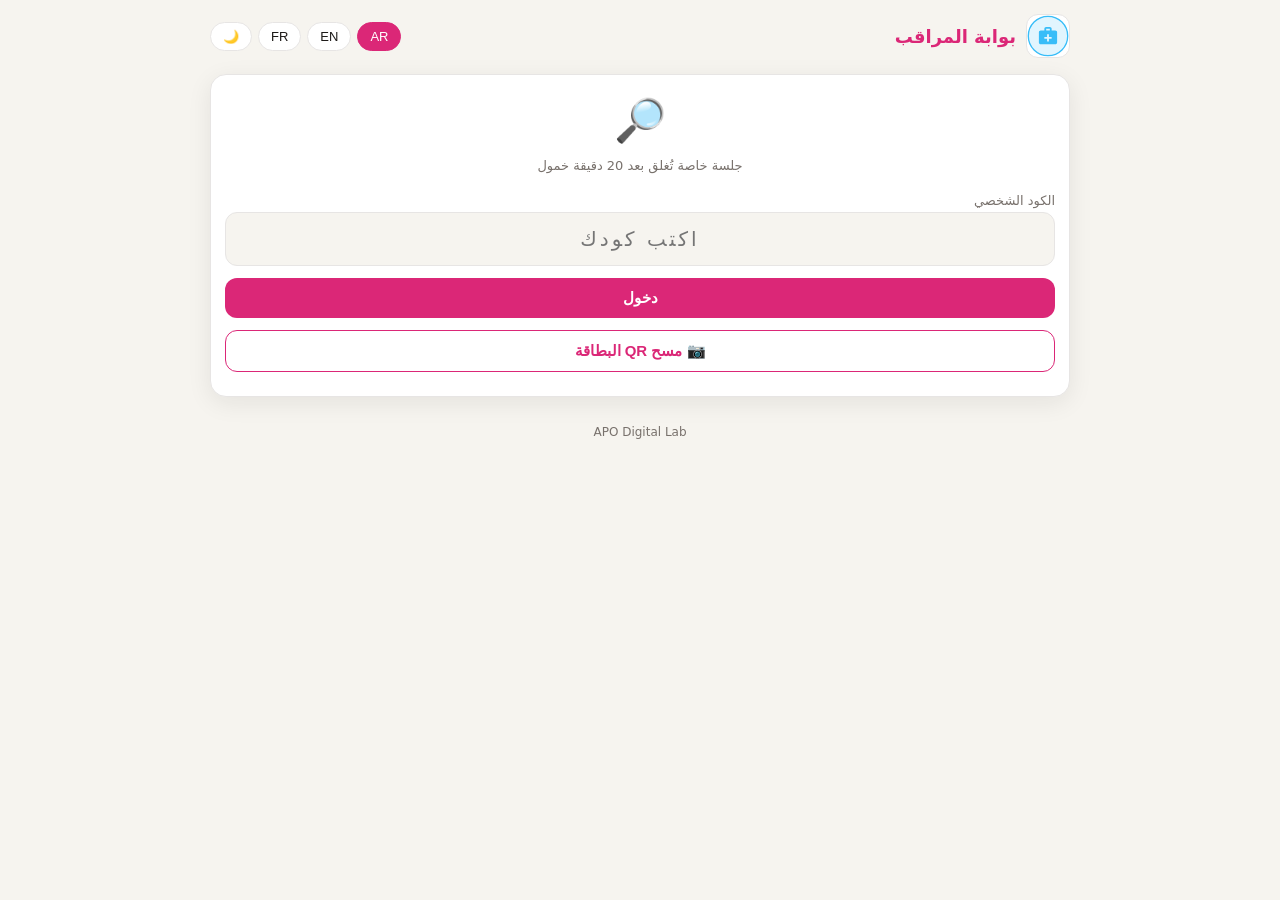
<file: portal_staff/qc_desk.html>
<!doctype html>
<html lang="ar" dir="rtl">
<head>
<meta charset="utf-8">
<meta name="viewport" content="width=device-width, initial-scale=1, viewport-fit=cover">
<meta name="robots" content="noindex, nofollow">
<meta name="theme-color" content="#db2777">
<title>APO Quality Desk</title>
<link rel="manifest" href="qc_desk.webmanifest">
<link rel="apple-touch-icon" href="apple-touch-icon.png">
<meta name="apple-mobile-web-app-capable" content="yes">
<meta name="mobile-web-app-capable" content="yes">
<link rel="stylesheet" href="staff_core.css">
<style>:root{--accent:#db2777;--accent2:#f472b6;--glow:rgba(219,39,119,.38)}</style>
</head>
<body>
<div id="app"></div>
<script>window.APO_STAFF_CFG = { role: "checker" };</script>
<script src="staff_core.js"></script>
<script>
/* بوابة المراقب — وردية. نفس حساب المراقب وكوده وصلاحياته (RLS) كما في البرنامج.
   قراءة: الحالات والمراحل والملاحظات. كتابة: إضافة ملاحظة جودة فقط (كما في البرنامج؛ التعديل والحذف للمدير). */
(function () {
  var S = {
    ar: { tReview: 'بانتظار مراجعتي', tLive: 'العمل الجاري', tAll: 'كل الحالات', tNotes: 'الملاحظات', v_ok: 'مطابقة', v_rework: 'تحتاج تعديلاً', v_rejected: 'مرفوضة', addReview: 'ملاحظة جودة', wholeCase: 'الحالة كلها', stage: 'المرحلة', verdict: 'النتيجة', recs: 'توصيات', saveReview: 'حفظ الملاحظة', savedReview: 'حُفظت الملاحظة', noReview: 'لا حالات بانتظار مراجعتك.', noLive: 'لا مراحل جارية الآن.', noNotes: 'لا ملاحظات بعد.', noCases: 'لا حالات.', stages: 'المراحل', reviews: 'ملاحظات الجودة', noStages: 'لا مراحل بعد.', by: 'بواسطة', details: 'تفاصيل', close: 'إغلاق', hello: 'أهلاً', lastRev: 'آخر ملاحظة', never: 'لا ملاحظات', tech: 'الفني', needNote: 'اكتب ملاحظة أو توصية.', since: 'منذ', st_working: 'قيد العمل' },
    en: { tReview: 'Awaiting review', tLive: 'In progress', tAll: 'All cases', tNotes: 'Reviews', v_ok: 'Conforming', v_rework: 'Needs rework', v_rejected: 'Rejected', addReview: 'Quality review', wholeCase: 'Whole case', stage: 'Stage', verdict: 'Verdict', recs: 'Recommendations', saveReview: 'Save review', savedReview: 'Review saved', noReview: 'No cases awaiting your review.', noLive: 'No stage in progress now.', noNotes: 'No reviews yet.', noCases: 'No cases.', stages: 'Stages', reviews: 'Quality reviews', noStages: 'No stages yet.', by: 'By', details: 'Details', close: 'Close', hello: 'Hello', lastRev: 'Last review', never: 'No reviews', tech: 'Technician', needNote: 'Write a note or recommendation.', since: 'since', st_working: 'In progress' },
    fr: { tReview: 'À contrôler', tLive: 'En cours', tAll: 'Tous les cas', tNotes: 'Contrôles', v_ok: 'Conforme', v_rework: 'À retoucher', v_rejected: 'Refusée', addReview: 'Contrôle qualité', wholeCase: 'Tout le cas', stage: 'Étape', verdict: 'Résultat', recs: 'Recommandations', saveReview: 'Enregistrer', savedReview: 'Contrôle enregistré', noReview: 'Aucun cas à contrôler.', noLive: 'Aucune étape en cours.', noNotes: 'Aucun contrôle.', noCases: 'Aucun cas.', stages: 'Étapes', reviews: 'Contrôles qualité', noStages: "Pas encore d'étapes.", by: 'Par', details: 'Détails', close: 'Fermer', hello: 'Bonjour', lastRev: 'Dernier contrôle', never: 'Aucun contrôle', tech: 'Prothésiste', needNote: 'Saisissez une note ou une recommandation.', since: 'depuis', st_working: 'En cours' }
  };
  var A = APO_STAFF, c = A.ctx, t = c.t, esc = c.esc, pill = c.pill;
  c.addStrings(S);
  var CFG = window.APO_STAFF_CFG, tab = 'review', q = '', ME = null, D = null;
  var VCOL = { ok: '#16a34a', rework: '#f59e0b', rejected: '#dc2626' };

  CFG.identify = function (ctx) {
    return ctx.get('technicians?select=*&user_id=eq.' + ctx.uid() + '&deleted_at=is.null&limit=1').then(function (rows) {
      var r = rows && rows[0];
      if (!r) return { error: 'notfound' };
      if (r.kind !== 'checker') return { error: 'wrongrole' };
      if (r.active === false) return { error: 'suspended' };
      ME = r; CFG._me = { id: r.id, name: r.full_name };
      return ctx.get('labs?select=name,portal_name&limit=1').then(function (l) { if (l && l[0]) CFG._lab = l[0].portal_name || l[0].name; return null; }).catch(function () { return null; });
    });
  };

  CFG.load = function (ctx) {
    return Promise.all([
      ctx.get('cases?select=id,case_no,case_code,patient_name,work_type,status,due_date,received_at,material,shade,teeth,pontic_types,notes,is_remake&deleted_at=is.null&status=not.in.(delivered,cancelled)&order=case_no.desc&limit=400'),
      ctx.get('case_stages?select=*&deleted_at=is.null&order=seq.asc&limit=6000'),
      ctx.get('case_reviews?select=*&deleted_at=is.null&order=created_at.desc&limit=1500')
    ]).then(function (r) {
      var byCase = {}, revBy = {};
      (r[1] || []).forEach(function (s) { (byCase[s.case_id] = byCase[s.case_id] || []).push(s); });
      (r[2] || []).forEach(function (v) { (revBy[v.case_id] = revBy[v.case_id] || []).push(v); });
      D = { cases: r[0] || [], byCase: byCase, revBy: revBy, reviews: r[2] || [] };
      return D;
    });
  };

  function caseOf(id) { return D.cases.filter(function (x) { return x.id === id; })[0]; }
  function vpill(v) { return '<span class="pill" style="background:' + (VCOL[v] || '#64748b') + '">' + esc(t('v_' + v)) + '</span>'; }
  function caseHead(cs) {
    return '<div class="row"><div><span class="no ltr">#' + esc(window.APO_caseRef(cs)) + '</span> ' + (cs.is_remake ? '<span class="pill" style="background:#7e57c2">' + esc(t('remake')) + '</span> ' : '') + esc(cs.patient_name || '') + '</div>' + pill(cs.status) + '</div>' +
      '<div class="kv"><span>' + esc(t(cs.work_type) === cs.work_type ? cs.work_type : t(cs.work_type)) + '</span>' + (cs.due_date ? '<span>' + esc(t('due')) + ': <b>' + esc(c.fmtDate(cs.due_date)) + '</b></span>' : '') + '</div>';
  }
  function chipsHtml(stages) {
    return '<div class="chips">' + stages.map(function (s) { return '<span class="chip ' + esc(s.status) + '">' + esc(s.name) + ' · ' + esc(t('st_' + s.status)) + (s.technician_name ? ' (' + esc(s.technician_name) + ')' : '') + '</span>'; }).join('') + '</div>';
  }
  function reviewHtml(v) {
    return '<div class="card"><div class="row"><div>' + vpill(v.verdict) + (v.stage_name ? ' <span class="sub">' + esc(v.stage_name) + '</span>' : '') + '</div><span class="who ltr">' + esc(c.fmtDate(v.created_at)) + '</span></div>' +
      (v.notes ? '<div style="margin-top:6px">📝 ' + esc(v.notes) + '</div>' : '') + (v.recommendations ? '<div class="sub" style="margin-top:4px">💡 ' + esc(v.recommendations) + '</div>' : '') +
      (v.author_name ? '<div class="who" style="margin-top:4px">' + esc(t('by')) + ': ' + esc(v.author_name) + '</div>' : '') + '</div>';
  }

  /* الحالة بانتظار المراجعة: فيها مرحلة منجزة/في التجربة ولا ملاحظة أحدث من آخر حركة */
  function lastMove(ss) { var m = ''; ss.forEach(function (s) { if (s.status === 'done' || s.status === 'trial') { var d = s.finished_at || s.updated_at || s.started_at || ''; if (d > m) m = d; } }); return m; }
  function needsReview(cs) {
    var ss = D.byCase[cs.id] || []; var mv = lastMove(ss);
    if (!ss.some(function (s) { return s.status === 'done' || s.status === 'trial'; })) return false;
    var rv = D.revBy[cs.id] || []; if (!rv.length) return true;
    return String(rv[0].created_at || '') < mv;
  }

  function openReviewForm(caseId, done) {
    var ss = D.byCase[caseId] || [], verdict = 'ok';
    var opts = '<option value="">' + esc(t('wholeCase')) + '</option>' + ss.map(function (s) { return '<option value="' + s.id + '">' + esc(s.name) + '</option>'; }).join('');
    var vb = ['ok', 'rework', 'rejected'].map(function (v) { return '<button class="btn sm alt" data-v="' + v + '" style="border-color:' + VCOL[v] + ';color:' + VCOL[v] + '">' + esc(t('v_' + v)) + '</button>'; }).join(' ');
    c.modal('<h3 style="margin:0 0 8px">' + esc(t('addReview')) + '</h3><label class="sub">' + esc(t('stage')) + '</label><select id="rs">' + opts + '</select>' +
      '<label class="sub" style="display:block;margin-top:8px">' + esc(t('verdict')) + '</label><div class="acts" id="vb">' + vb + '</div>' +
      '<label class="sub" style="display:block;margin-top:8px">' + esc(t('notes')) + '</label><textarea id="rn"></textarea>' +
      '<label class="sub" style="display:block;margin-top:8px">' + esc(t('recs')) + '</label><textarea id="rr"></textarea>' +
      '<div class="acts"><button class="btn" id="rok">' + esc(t('saveReview')) + '</button><button class="btn alt" id="rno">' + esc(t('cancel')) + '</button></div>', function (m) {
      function mark() { m.querySelectorAll('[data-v]').forEach(function (b) { var on = b.getAttribute('data-v') === verdict; b.style.background = on ? VCOL[verdict] : ''; b.style.color = on ? '#fff' : VCOL[b.getAttribute('data-v')]; }); }
      m.querySelectorAll('[data-v]').forEach(function (b) { b.onclick = function () { verdict = b.getAttribute('data-v'); mark(); }; });
      mark();
      m.querySelector('#rno').onclick = function () { m.remove(); };
      m.querySelector('#rok').onclick = function () {
        var sid = m.querySelector('#rs').value, notes = m.querySelector('#rn').value.trim(), recs = m.querySelector('#rr').value.trim();
        if (verdict !== 'ok' && !notes && !recs) { c.toast(t('needNote'), true); return; }
        var st = ss.filter(function (s) { return s.id === sid; })[0];
        var btn = m.querySelector('#rok'); btn.disabled = true;
        c.post('case_reviews', { case_id: caseId, verdict: verdict, stage_id: sid || null, stage_name: st ? st.name : null, notes: notes || null, recommendations: recs || null, author_name: ME.full_name })
          .then(function () { c.logActivity('review_add', caseId, verdict + (st ? ' — ' + st.name : '')); m.remove(); c.toast(t('savedReview')); if (done) done(); })
          .catch(function (e) { btn.disabled = false; if (e && e.message === 'session') return; c.toast(e && e.message || String(e), true); });
      };
    });
  }
  var refresh = function () { var b = document.getElementById('rf'); if (b) b.click(); };

  function openDetail(id) {
    var cs = caseOf(id); if (!cs) return;
    var ss = D.byCase[id] || [], rv = D.revBy[id] || [];
    var h = caseHead(cs) + '<div class="kv">' + ['material', 'shade', 'teeth'].map(function (k) { return cs[k] ? '<span>' + esc(t(k)) + ': <b>' + esc(cs[k]) + '</b></span>' : ''; }).join('') + '</div>' + window.APO_ponticHtml(cs.pontic_types) + (cs.notes ? '<div class="card">📝 ' + esc(cs.notes) + '</div>' : '') +
      '<h2>' + esc(t('stages')) + '</h2>' + (ss.length ? chipsHtml(ss) : '<div class="empty">' + esc(t('noStages')) + '</div>') +
      '<h2>' + esc(t('reviews')) + '</h2>' + (rv.length ? rv.map(reviewHtml).join('') : '<div class="empty">' + esc(t('never')) + '</div>') +
      '<div class="acts"><button class="btn" id="ar">＋ ' + esc(t('addReview')) + '</button><button class="btn alt" id="cl">' + esc(t('close')) + '</button></div>';
    c.modal(h, function (m) {
      m.querySelector('#cl').onclick = function () { m.remove(); };
      m.querySelector('#ar').onclick = function () { m.remove(); openReviewForm(id, refresh); };
    });
  }

  CFG.render = function (ctx, d, body, reload) {
    var review = d.cases.filter(needsReview), live = [];
    d.cases.forEach(function (cs) { (d.byCase[cs.id] || []).forEach(function (s) { if (s.status === 'working' || s.status === 'trial') live.push({ s: s, cs: cs }); }); });
    var ql = q.trim().toLowerCase();
    var cases = d.cases.filter(function (cs) { return !ql || ('#' + cs.case_no + ' ' + (cs.case_code || '') + ' ' + (cs.patient_name || '') + ' ' + (cs.work_type || '')).toLowerCase().indexOf(ql) >= 0; });
    var h = '<div class="sub" style="margin-top:6px">' + esc(t('hello')) + ' ' + esc(ME.full_name) + '</div>';
    h += '<div class="tabs">' + [['review', 'tReview', review.length], ['live', 'tLive', live.length], ['all', 'tAll', d.cases.length], ['notes', 'tNotes', d.reviews.length]].map(function (x) {
      return '<button data-tab="' + x[0] + '" class="' + (tab === x[0] ? 'on' : '') + '">' + esc(t(x[1])) + '<span class="badge">' + x[2] + '</span></button>';
    }).join('') + '</div>';
    function caseCard(cs) {
      var rv = d.revBy[cs.id] || [];
      return '<div class="card hv" data-case="' + cs.id + '" style="cursor:pointer">' + caseHead(cs) + chipsHtml(d.byCase[cs.id] || []) + '<div class="kv"><span>' + esc(t('lastRev')) + ': ' + (rv.length ? vpill(rv[0].verdict) : esc(t('never'))) + '</span></div></div>';
    }
    if (tab === 'review') h += review.length ? review.map(caseCard).join('') : '<div class="empty">' + esc(t('noReview')) + '</div>';
    else if (tab === 'live') h += live.length ? live.map(function (x) { return '<div class="card hv" data-case="' + x.cs.id + '" style="cursor:pointer">' + caseHead(x.cs) + '<div class="kv"><span>' + esc(t('stages')) + ': <b>' + esc(x.s.name) + '</b></span><span>' + esc(t('st_' + x.s.status)) + '</span>' + (x.s.technician_name ? '<span>' + esc(t('tech')) + ': <b>' + esc(x.s.technician_name) + '</b></span>' : '') + '</div></div>'; }).join('') : '<div class="empty">' + esc(t('noLive')) + '</div>';
    else if (tab === 'notes') h += d.reviews.length ? d.reviews.slice(0, 100).map(function (v) { var cs = caseOf(v.case_id); return '<div data-case="' + v.case_id + '" style="cursor:pointer"><div class="who" style="margin:8px 4px 0">' + (cs ? '#' + esc(window.APO_caseRef(cs)) + ' ' + esc(cs.patient_name || '') : '') + '</div>' + reviewHtml(v) + '</div>'; }).join('') : '<div class="empty">' + esc(t('noNotes')) + '</div>';
    else {
      h += '<div class="search"><input id="q" placeholder="' + esc(t('search')) + '" value="' + esc(q) + '"></div>';
      h += cases.length ? cases.map(caseCard).join('') : '<div class="empty">' + esc(t('noCases')) + '</div>';
    }
    body.innerHTML = h;
    body.querySelectorAll('[data-tab]').forEach(function (b) { b.onclick = function () { tab = b.getAttribute('data-tab'); CFG.render(ctx, d, body, reload); }; });
    var qi = body.querySelector('#q'); if (qi) { qi.oninput = function () { q = qi.value; var pos = qi.selectionStart; CFG.render(ctx, d, body, reload); var n = body.querySelector('#q'); if (n) { n.focus(); try { n.setSelectionRange(pos, pos); } catch (e) {} } }; }
    body.querySelectorAll('[data-case]').forEach(function (el) { el.onclick = function () { openDetail(el.getAttribute('data-case')); }; });
  };

  CFG.codeLen = 20;
  CFG.icon = '🔎';
  CFG.title = { ar: 'بوابة المراقب', en: 'Quality control', fr: 'Contrôleur qualité' };
  A.start();
})();
</script>
</body>
</html>
</file>
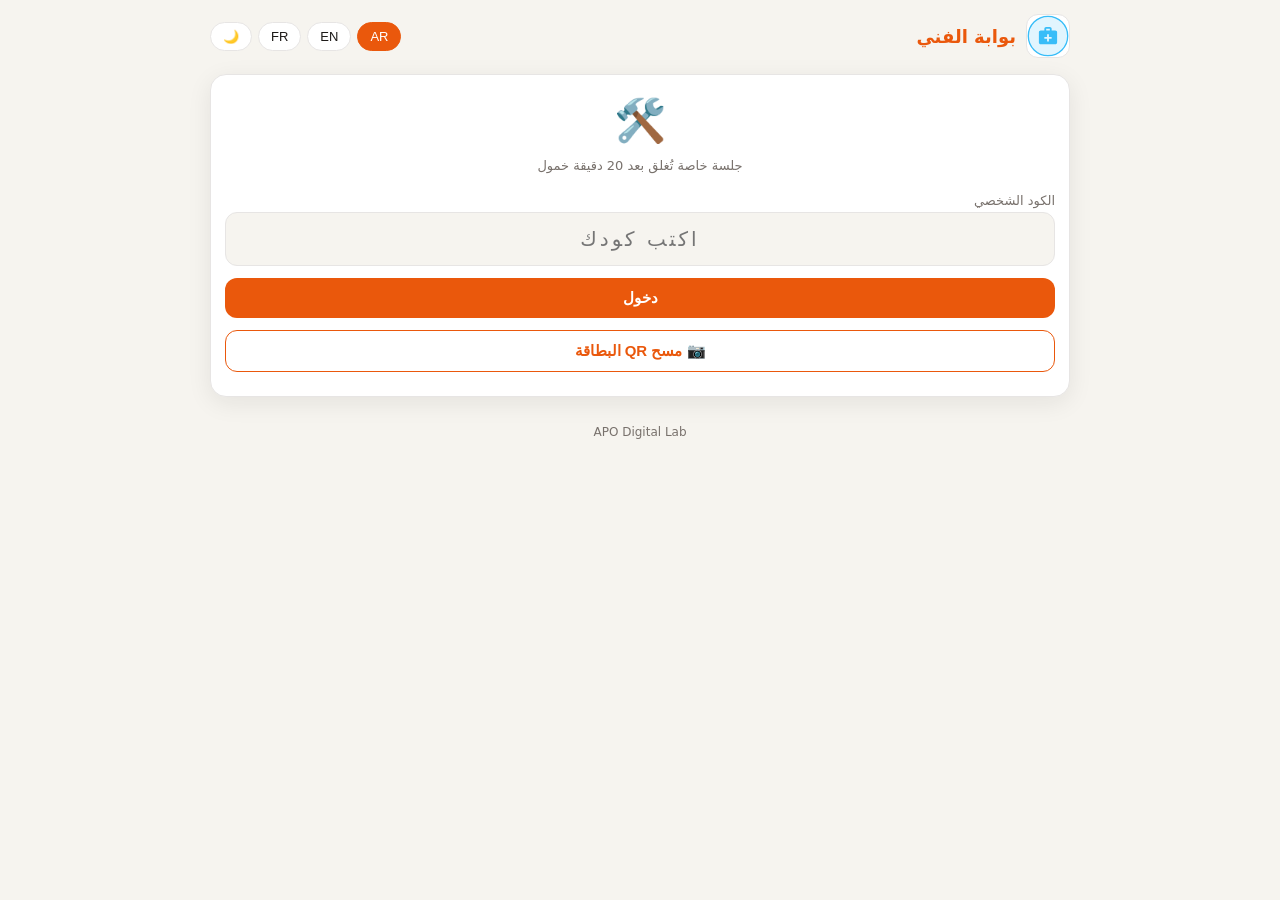
<file: portal_staff/workbench.html>
<!doctype html>
<html lang="ar" dir="rtl">
<head>
<meta charset="utf-8">
<meta name="viewport" content="width=device-width, initial-scale=1, viewport-fit=cover">
<meta name="robots" content="noindex, nofollow">
<meta name="theme-color" content="#ea580c">
<title>APO Technician Workbench</title>
<link rel="manifest" href="workbench.webmanifest">
<link rel="apple-touch-icon" href="apple-touch-icon.png">
<meta name="apple-mobile-web-app-capable" content="yes">
<meta name="mobile-web-app-capable" content="yes">
<link rel="stylesheet" href="staff_core.css">
<style>:root{--accent:#ea580c;--accent2:#f59e0b;--glow:rgba(234,88,12,.35)}</style>
</head>
<body>
<div id="app"></div>
<script>window.APO_STAFF_CFG = { role: "technician" };</script>
<script src="staff_core.js"></script>
<script>
/* بوابة الفني — برتقالية. تعمل بنفس حساب الفني وكوده وصلاحياته (RLS) كما في البرنامج. */
(function () {
  var S = {
    ar: { phadd: 'التقاط / اختيار صورة', phnoallow: 'لم يسمح المدير برفع الصور بعد.', phok: 'رُفعت الصورة.', phfail: 'تعذّر رفع الصورة.', phbad: 'الملف ليس صورة صالحة.', phonce: 'لكل حالة صورة واحدة؛ يستبدلها المدير من البرنامج.', tMine: 'عملي الآن', tAvail: 'متاحة لي', tAll: 'كل الحالات', tDone: 'أنجزتها', stages: 'المراحل', start: 'ابدأ', finish: 'تمت', toTrial: 'أرسل للتجربة', fromTrial: 'عادت من التجربة', editNote: 'ملاحظة', otherTech: 'مسؤول عنها', noMine: 'لا مراحل قيد العمل عندك الآن.', noAvail: 'لا مراحل متاحة للبدء.', noCases: 'لا حالات.', noDone: 'لا مراحل منجزة بعد.', trialNote: 'ملاحظات التجربة (اختياري)', stageNote: 'ملاحظة المرحلة', busy: 'هناك مرحلة جارية في هذه الحالة. أنهِها أولاً.', locked: 'المرحلة مقفلة بعد «تمت».', ok_start: 'بدأت المرحلة', ok_done: 'أُنجزت المرحلة', ok_trial: 'أُرسلت للتجربة', ok_ret: 'سُجّلت العودة من التجربة', ok_note: 'حُفظت الملاحظة', nostage: 'لا مراحل لهذه الحالة بعد (يضيفها المدير).', details: 'تفاصيل', mineTag: 'مرحلتي', close: 'إغلاق', hello: 'أهلاً', finishedAt: 'أُنجزت' },
    en: { phadd: 'Take / choose photo', phnoallow: 'The manager has not allowed photo uploads yet.', phok: 'Photo uploaded.', phfail: 'Could not upload the photo.', phbad: 'The file is not a valid image.', phonce: 'One photo per case; the manager replaces it from the app.', tMine: 'My work', tAvail: 'Available', tAll: 'All cases', tDone: 'Done by me', stages: 'Stages', start: 'Start', finish: 'Done', toTrial: 'Send to trial', fromTrial: 'Returned from trial', editNote: 'Note', otherTech: 'Assigned to', noMine: 'You have no stage in progress.', noAvail: 'No stage available to start.', noCases: 'No cases.', noDone: 'No finished stages yet.', trialNote: 'Trial notes (optional)', stageNote: 'Stage note', busy: 'Another stage of this case is in progress. Finish it first.', locked: 'The stage is locked after “Done”.', ok_start: 'Stage started', ok_done: 'Stage completed', ok_trial: 'Sent to trial', ok_ret: 'Return from trial recorded', ok_note: 'Note saved', nostage: 'No stages for this case yet (the manager adds them).', details: 'Details', mineTag: 'My stage', close: 'Close', hello: 'Hello', finishedAt: 'Finished' },
    fr: { phadd: 'Prendre / choisir une photo', phnoallow: 'Le gérant n’a pas encore autorisé l’envoi de photos.', phok: 'Photo envoyée.', phfail: 'Envoi de la photo impossible.', phbad: 'Le fichier n’est pas une image valide.', phonce: 'Une photo par cas ; le gérant la remplace depuis l’application.', tMine: 'Mon travail', tAvail: 'Disponibles', tAll: 'Tous les cas', tDone: 'Terminées', stages: 'Étapes', start: 'Démarrer', finish: 'Terminée', toTrial: "Envoyer à l'essayage", fromTrial: "Retour d'essayage", editNote: 'Note', otherTech: 'Assignée à', noMine: "Aucune étape en cours chez vous.", noAvail: 'Aucune étape à démarrer.', noCases: 'Aucun cas.', noDone: 'Aucune étape terminée.', trialNote: "Notes d'essayage (facultatif)", stageNote: "Note de l'étape", busy: "Une autre étape de ce cas est en cours. Terminez-la d'abord.", locked: "L'étape est verrouillée après « Terminée ».", ok_start: 'Étape démarrée', ok_done: 'Étape terminée', ok_trial: "Envoyée à l'essayage", ok_ret: "Retour d'essayage enregistré", ok_note: 'Note enregistrée', nostage: "Pas encore d'étapes pour ce cas (le gérant les ajoute).", details: 'Détails', mineTag: 'Mon étape', close: 'Fermer', hello: 'Bonjour', finishedAt: 'Terminée' }
  };
  var A = APO_STAFF, c = A.ctx, t = c.t, esc = c.esc, pill = c.pill;
  c.addStrings(S);
  var tab = 'mine', q = '', ME = null;

  function today() { var d = new Date(); return d.getFullYear() + '-' + ('0' + (d.getMonth() + 1)).slice(-2) + '-' + ('0' + d.getDate()).slice(-2); }
  function nowIso() { return new Date().toISOString(); }

  var CFG = window.APO_STAFF_CFG;

  /* حالة العمل المشتقة من المراحل — مطابقة لمنطق التطبيق (workflow_sync_core) */
  function statusForStageName(name) {
    var n = String(name || '').toLowerCase(), i;
    var design = ['تصميم', 'design', 'conception', 'cad', 'سكان', 'scan'];
    var finish = ['تشطيب', 'لمسات', 'تلميع', 'تزجيج', 'finish', 'finition', 'polish', 'glaz', 'glaçage'];
    for (i = 0; i < design.length; i++) if (n.indexOf(design[i]) >= 0) return 'design';
    for (i = 0; i < finish.length; i++) if (n.indexOf(finish[i]) >= 0) return 'finishing';
    return 'milling';
  }
  function deriveStatus(cur, stages) {
    if (cur === 'delivered' || cur === 'cancelled') return null;
    var next = null, w;
    if (stages.some(function (s) { return s.status === 'trial'; })) next = 'trial';
    else {
      w = stages.filter(function (s) { return s.status === 'working'; });
      if (w.length) next = statusForStageName(w[0].name);
      else if (stages.length && stages.every(function (s) { return s.status === 'done'; })) next = 'ready';
      else if (stages.length && (cur === 'trial' || cur === 'ready')) next = 'milling';
    }
    return (!next || next === cur) ? null : next;
  }

  var DATA = null;

  CFG.identify = function (ctx) {
    return ctx.get('technicians?select=*&user_id=eq.' + ctx.uid() + '&deleted_at=is.null&limit=1').then(function (rows) {
      var r = rows && rows[0];
      if (!r) return { error: 'notfound' };
      if ((r.kind || 'technician') !== 'technician') return { error: 'wrongrole' };
      if (r.active === false) return { error: 'suspended' };
      ME = r; CFG._me = { id: r.id, name: r.full_name };
      return ctx.get('labs?select=name,portal_name&limit=1').then(function (l) { if (l && l[0]) CFG._lab = l[0].portal_name || l[0].name; return null; }).catch(function () { return null; });
    });
  };

  CFG.load = function (ctx) {
    return Promise.all([
      ctx.get('cases?select=id,case_no,case_code,patient_name,work_type,status,due_date,received_at,material,shade,teeth,pontic_types,notes,is_remake&deleted_at=is.null&status=not.in.(delivered,cancelled)&order=case_no.desc&limit=400'),
      ctx.get('case_stages?select=*&deleted_at=is.null&order=seq.asc&limit=6000'),
      ctx.get('case_trials?select=*&deleted_at=is.null&returned_at=is.null&limit=2000')
    ]).then(function (r) {
      var cases = r[0] || [], byCase = {}, openCaseIds = {};
      cases.forEach(function (cs) { openCaseIds[cs.id] = 1; });
      (r[1] || []).forEach(function (s) { (byCase[s.case_id] = byCase[s.case_id] || []).push(s); });
      var trials = {};
      (r[2] || []).forEach(function (tr) { if (tr.stage_id) trials[tr.stage_id] = tr; });
      var done = [];
      (r[1] || []).forEach(function (s) { if (s.status === 'done' && s.technician_id === ME.id) done.push(s); });
      DATA = { cases: cases, byCase: byCase, trials: trials, done: done, openCaseIds: openCaseIds };
      return DATA;
    });
  };

  function caseOf(id) { return DATA.cases.filter(function (x) { return x.id === id; })[0]; }
  function mineStage(s) { return !s.technician_id || s.technician_id === ME.id; }
  function stageName(s) { return esc(s.name); }

  function chipsHtml(stages) {
    return '<div class="chips">' + stages.map(function (s) {
      return '<span class="chip ' + esc(s.status) + (s.technician_id === ME.id ? ' mine' : '') + '">' + esc(s.name) + ' · ' + esc(t('st_' + s.status)) + (s.technician_name && s.technician_id !== ME.id ? ' (' + esc(s.technician_name) + ')' : '') + '</span>';
    }).join('') + '</div>';
  }
  function caseHead(cs) {
    return '<div class="row"><div><span class="no ltr">#' + esc(window.APO_caseRef(cs)) + '</span> ' + (cs.is_remake ? '<span class="pill" style="background:#7e57c2">' + esc(t('remake')) + '</span> ' : '') + esc(cs.patient_name || '') + '</div>' + pill(cs.status) + '</div>' +
      '<div class="kv"><span>' + esc(t(cs.work_type) === cs.work_type ? cs.work_type : t(cs.work_type)) + '</span>' + (cs.due_date ? '<span>' + esc(t('due')) + ': <b>' + esc(c.fmtDate(cs.due_date)) + '</b></span>' : '') + '</div>';
  }

  /* ---------- الإجراءات (نفس منطق التطبيق) ---------- */
  function stagesOf(caseId) { return DATA.byCase[caseId] || []; }
  function guard(s) {
    if (s.status === 'done') throw new Error(t('locked'));
    if (s.technician_id && s.technician_id !== ME.id) throw new Error(t('otherTech') + ': ' + (s.technician_name || ''));
  }
  function syncStatus(caseId) {
    return c.get('case_stages?select=name,status&case_id=eq.' + caseId + '&deleted_at=is.null&order=seq.asc').then(function (sts) {
      return c.get('cases?select=status&id=eq.' + caseId + '&limit=1').then(function (r) {
        var cur = (r && r[0] && r[0].status) || 'received';
        var next = deriveStatus(cur, sts || []);
        if (!next) return;
        return c.rpc('case_set_status_auto', { p_case_id: caseId, p_status: next });
      });
    }).catch(function () {});
  }
  function act(fn, okKey, again) {
    return Promise.resolve().then(fn).then(function () { c.toast(t(okKey)); }).catch(function (e) { if (e && e.message === 'session') return; c.toast(e && e.message || String(e), true); }).then(again);
  }
  function doStart(s) {
    return act(function () {
      guard(s);
      var other = stagesOf(s.case_id).filter(function (o) { return o.id !== s.id && (o.status === 'working' || o.status === 'trial'); });
      if (other.length) throw new Error(t('busy') + ' (' + other[0].name + ')');
      return c.patch('case_stages?id=eq.' + s.id, { status: 'working', technician_id: ME.id, technician_name: ME.full_name, started_at: nowIso(), stage_date: today() })
        .then(function () { c.logActivity('stage_start', s.case_id, s.name + ' — ' + ME.full_name); return syncStatus(s.case_id); });
    }, 'ok_start', refresh);
  }
  function doDone(s) {
    return act(function () {
      guard(s);
      if (s.status === 'trial') throw new Error(t('fromTrial'));
      if (s.status !== 'working') throw new Error(t('start'));
      return c.patch('case_stages?id=eq.' + s.id, { status: 'done', finished_at: nowIso() })
        .then(function () { c.logActivity('stage_done', s.case_id, s.name); return syncStatus(s.case_id); });
    }, 'ok_done', refresh);
  }
  function askNote(title, ph, cb, initial) {
    c.modal('<h3 style="margin:0 0 8px">' + esc(title) + '</h3><textarea id="nt" placeholder="' + esc(ph) + '">' + esc(initial || '') + '</textarea><div class="acts"><button class="btn" id="nok">' + esc(t('save')) + '</button><button class="btn alt" id="nno">' + esc(t('cancel')) + '</button></div>', function (m) {
      m.querySelector('#nno').onclick = function () { m.remove(); };
      m.querySelector('#nok').onclick = function () { var v = m.querySelector('#nt').value.trim(); m.remove(); cb(v); };
    });
  }
  function doTrial(s) {
    askNote(t('toTrial'), t('trialNote'), function (note) {
      act(function () {
        guard(s);
        if (s.status !== 'working') throw new Error(t('start'));
        return c.post('case_trials', { case_id: s.case_id, stage_id: s.id, sent_at: nowIso(), notes: note || null })
          .then(function () { return c.patch('case_stages?id=eq.' + s.id, { status: 'trial' }); })
          .then(function () { c.logActivity('trial_send', s.case_id, s.name); return syncStatus(s.case_id); });
      }, 'ok_trial', refresh);
    });
  }
  function doReturn(s) {
    askNote(t('fromTrial'), t('trialNote'), function (note) {
      act(function () {
        guard(s);
        var tr = DATA.trials[s.id];
        var p = Promise.resolve();
        if (tr) {
          var v = { returned_at: nowIso() };
          if (note) v.notes = (tr.notes ? tr.notes + '\n' : '') + note;
          p = c.patch('case_trials?id=eq.' + tr.id, v);
        }
        return p.then(function () { return c.patch('case_stages?id=eq.' + s.id, { status: 'working' }); })
          .then(function () { c.logActivity('trial_return', s.case_id, s.name); return syncStatus(s.case_id); });
      }, 'ok_ret', refresh);
    });
  }
  function doNote(s) {
    askNote(t('stageNote'), t('stageNote'), function (note) {
      act(function () { guard(s); return c.patch('case_stages?id=eq.' + s.id, { notes: note || null }).then(function () { c.logActivity('stage_update', s.case_id, s.name); }); }, 'ok_note', refresh);
    }, s.notes || '');
  }
  var refresh = function () { var b = document.getElementById('rf'); if (b) b.click(); };

  function stageActions(s) {
    var h = '';
    if (s.status === 'pending') h += '<button class="btn sm" data-a="start" data-s="' + s.id + '">▶ ' + esc(t('start')) + '</button>';
    if (s.status === 'working') h += '<button class="btn sm ok" data-a="done" data-s="' + s.id + '">✔ ' + esc(t('finish')) + '</button><button class="btn sm alt" data-a="trial" data-s="' + s.id + '">⇄ ' + esc(t('toTrial')) + '</button>';
    if (s.status === 'trial') h += '<button class="btn sm" data-a="ret" data-s="' + s.id + '">↩ ' + esc(t('fromTrial')) + '</button>';
    if (s.status !== 'done') h += '<button class="btn sm alt" data-a="note" data-s="' + s.id + '">✎ ' + esc(t('editNote')) + '</button>';
    return h ? '<div class="acts">' + h + '</div>' : '';
  }
  function stageCard(s, withCase) {
    var cs = caseOf(s.case_id);
    var h = '<div class="card hv">';
    if (cs && withCase) h += caseHead(cs);
    h += '<div class="kv" style="margin-top:8px"><span>' + esc(t('stages')) + ': <b>' + stageName(s) + '</b></span><span>' + esc(t('st_' + s.status)) + '</span>' + (s.technician_name && s.technician_id !== ME.id ? '<span>' + esc(t('otherTech')) + ': <b>' + esc(s.technician_name) + '</b></span>' : '') + '</div>';
    if (s.notes) h += '<div class="sub" style="margin-top:6px">📝 ' + esc(s.notes) + '</div>';
    if (DATA.trials[s.id] && DATA.trials[s.id].notes) h += '<div class="sub">⇄ ' + esc(DATA.trials[s.id].notes) + '</div>';
    if (!s.technician_id || s.technician_id === ME.id) h += stageActions(s);
    return h + '</div>';
  }


  /* صورة العمل: ملف واحد لكل حالة في Storage خاص + أسهم/دوائر/دبابيس/نصوص نسبية (0..1) كما في البرنامج */
  var NCOL = ['#ef4444', '#facc15', '#22c55e', '#06b6d4', '#ffffff'];
  function notesSvg(raw, W, H) {
    var arr = []; try { arr = typeof raw === 'string' ? JSON.parse(raw) : (raw || []); } catch (e) { arr = []; }
    if (!Array.isArray(arr)) return '';
    var out = '';
    arr.forEach(function (n, i) {
      if (!n || !n.a || n.a.length < 4) return;
      var col = NCOL[Math.max(0, Math.min(4, Number(n.c) || 0))], x1 = n.a[0] * W, y1 = n.a[1] * H, x2 = n.a[2] * W, y2 = n.a[3] * H, label = (n.s ? '[' + n.s + '] ' : '') + (n.t || '');
      var st = 'stroke="' + col + '" stroke-width="5" fill="none" stroke-linecap="round" vector-effect="non-scaling-stroke"';
      if (n.k === 'arrow') {
        var ang = Math.atan2(y2 - y1, x2 - x1), hx = 28, p1 = [x2 - hx * Math.cos(ang - 0.45), y2 - hx * Math.sin(ang - 0.45)], p2 = [x2 - hx * Math.cos(ang + 0.45), y2 - hx * Math.sin(ang + 0.45)];
        out += '<path d="M' + x1 + ' ' + y1 + 'L' + x2 + ' ' + y2 + 'M' + p1[0] + ' ' + p1[1] + 'L' + x2 + ' ' + y2 + 'L' + p2[0] + ' ' + p2[1] + '" ' + st + '/>';
      } else if (n.k === 'circle') {
        out += '<circle cx="' + x1 + '" cy="' + y1 + '" r="' + Math.max(8, Math.hypot(x2 - x1, y2 - y1)) + '" ' + st + '/>';
      } else if (n.k === 'pin') {
        out += '<circle cx="' + x1 + '" cy="' + y1 + '" r="14" fill="' + col + '" stroke="#000" stroke-opacity=".5" stroke-width="2" vector-effect="non-scaling-stroke"/><text x="' + x1 + '" y="' + (y1 + 6) + '" font-size="18" text-anchor="middle" fill="#000" font-weight="700">' + (i + 1) + '</text>';
      } else if (n.k === 'text') {
        out += '<text x="' + x1 + '" y="' + y1 + '" font-size="34" fill="' + col + '" stroke="#000" stroke-width="1" paint-order="stroke" font-weight="700">' + esc(n.t || '') + '</text>';
        return;
      }
      if (label && n.k !== 'text') out += '<text x="' + Math.min(x1 + 12, 900) + '" y="' + Math.max(y1 - 14, 30) + '" font-size="30" fill="' + col + '" stroke="#000" stroke-width="1" paint-order="stroke" font-weight="700">' + esc(label) + '</text>';
    });
    return out;
  }
  /* ضغط الصورة في المتصفح قبل الرفع: أطول ضلع 1280 و JPEG ≤ ~200 ك.ب (كما في البرنامج؛ حد الخادم 1 ميغابايت) */
  function compressImage(file) {
    return new Promise(function (res, rej) {
      var url = URL.createObjectURL(file), im = new Image();
      im.onload = function () {
        var W = im.naturalWidth, H = im.naturalHeight, k = Math.min(1, 1280 / Math.max(W, H));
        var cw = Math.max(1, Math.round(W * k)), ch = Math.max(1, Math.round(H * k)), cv = document.createElement('canvas');
        cv.width = cw; cv.height = ch; cv.getContext('2d').drawImage(im, 0, 0, cw, ch); URL.revokeObjectURL(url);
        var qs = [0.82, 0.72, 0.62, 0.52, 0.42], i = 0;
        (function step() { cv.toBlob(function (b) { if (!b) { rej(new Error('bad')); return; } if (b.size <= 200000 || i >= qs.length - 1) { res({ blob: b, w: cw, h: ch }); } else { i++; step(); } }, 'image/jpeg', qs[i]); })();
      };
      im.onerror = function () { URL.revokeObjectURL(url); rej(new Error('bad')); };
      im.src = url;
    });
  }
  function noPhoto(m, caseId) {
    m.firstChild.innerHTML = '<div class="empty">' + esc(t('nophoto')) + '</div><input type="file" id="pf" accept="image/*" capture="environment" style="display:none"><button class="btn block" id="pa">📷 ' + esc(t('phadd')) + '</button><button class="btn alt block" id="x">' + esc(t('close')) + '</button>';
    m.querySelector('#x').onclick = function () { m.remove(); };
    var pf = m.querySelector('#pf'), pa = m.querySelector('#pa');
    pa.onclick = function () { pf.click(); };
    pf.onchange = function () {
      var f = pf.files && pf.files[0]; if (!f) return;
      pa.disabled = true; pa.innerHTML = '<span class="spin">⟳</span> ' + esc(t('loading'));
      var cs = caseOf(caseId);
      c.get('lab_settings?select=photos_upload&limit=1').then(function (ls) {
        if (!(ls && ls[0] && ls[0].photos_upload === true)) { c.toast(t('phnoallow'), true); throw new Error('handled'); }
        return c.get('case_photos?select=id,size_bytes,deleted_at&case_id=eq.' + caseId + '&limit=1');
      }).then(function (ex) {
        var row = ex && ex[0];
        if (row && !row.deleted_at && Number(row.size_bytes) > 0) { c.toast(t('phonce'), true); throw new Error('handled'); }
        return compressImage(f).then(function (p) {
          var path = ME.lab_id + '/' + caseId + '.jpg';
          return c.upload('case-photos', path, p.blob, 'image/jpeg').then(function () {
            var body = { storage_path: path, content_type: 'image/jpeg', size_bytes: p.blob.size, width: p.w, height: p.h, deleted_at: null, annotations: null };
            if (row) return c.patch('case_photos?id=eq.' + row.id, body);
            body.case_id = caseId; return c.post('case_photos', body);
          });
        });
      }).then(function () {
        c.logActivity('photo_add', caseId, 'photo uploaded', cs ? '#' + window.APO_caseRef(cs, true) : null, 'case');
        c.toast(t('phok')); m.remove();
      }).catch(function (e) {
        if (e && e.message === 'session') return;
        if (!e || e.message !== 'handled') c.toast(e && e.message === 'bad' ? t('phbad') : t('phfail'), true);
        pa.disabled = false; pa.innerHTML = '📷 ' + esc(t('phadd'));
      });
    };
  }
  function openPhoto(caseId) {
    var m = c.modal('<div class="empty"><span class="spin">⟳</span> ' + esc(t('loading')) + '</div>');
    c.get('case_photos?select=storage_path,annotations,width,height,size_bytes&case_id=eq.' + caseId + '&deleted_at=is.null&limit=1').then(function (rows) {
      var r = rows && rows[0];
      if (!r || !(Number(r.size_bytes) > 0) || !r.storage_path) { noPhoto(m, caseId); return; }
      return c.blob('case-photos', r.storage_path).then(function (blob) {
        var W = 1000, H = (Number(r.width) > 0 && Number(r.height) > 0) ? Math.round(1000 * r.height / r.width) : 1000, url = URL.createObjectURL(blob), svg = notesSvg(r.annotations, W, H);
        m.firstChild.innerHTML = '<div style="position:relative;line-height:0"><img src="' + url + '" style="width:100%;border-radius:12px;display:block" alt="">' + (svg ? '<svg viewBox="0 0 ' + W + ' ' + H + '" preserveAspectRatio="xMidYMid meet" style="position:absolute;inset:0;width:100%;height:100%">' + svg + '</svg>' : '') + '</div><button class="btn alt block" id="x">' + esc(t('close')) + '</button>';
        m.querySelector('#x').onclick = function () { URL.revokeObjectURL(url); m.remove(); };
      });
    }).catch(function (e) { if (e && e.message === 'session') return; m.firstChild.innerHTML = '<div class="empty">' + esc(t('photoerr')) + '</div><button class="btn alt block" id="x">' + esc(t('close')) + '</button>'; m.querySelector('#x').onclick = function () { m.remove(); }; });
  }
  function openDetail(id) {
    var cs = caseOf(id); if (!cs) return;
    var ss = stagesOf(id);
    var h = caseHead(cs) + '<div class="kv">' + ['material', 'shade', 'teeth'].map(function (k) { return cs[k] ? '<span>' + esc(t(k)) + ': <b>' + esc(cs[k]) + '</b></span>' : ''; }).join('') + '</div>' + window.APO_ponticHtml(cs.pontic_types) + (cs.notes ? '<div class="card">📝 ' + esc(cs.notes) + '</div>' : '') +
      (ss.length ? chipsHtml(ss) : '<div class="empty">' + esc(t('nostage')) + '</div>');
    ss.forEach(function (s) { if (!s.technician_id || s.technician_id === ME.id) { h += stageCard(s, false); } });
    h += '<div class="acts"><button class="btn alt" id="ph">📷 ' + esc(t('photo')) + '</button></div>';
    h += '<button class="btn alt block" id="cl">' + esc(t('close')) + '</button>';
    c.modal(h, function (m) {
      m.querySelector('#cl').onclick = function () { m.remove(); };
      m.querySelector('#ph').onclick = function () { openPhoto(id); };
      bindActs(m, function () { m.remove(); });
    });
  }
  function bindActs(scope, after) {
    scope.querySelectorAll('[data-a]').forEach(function (b) {
      b.onclick = function () {
        var sid = b.getAttribute('data-s'), s = null, k;
        for (k in DATA.byCase) { (DATA.byCase[k] || []).forEach(function (x) { if (x.id === sid) s = x; }); }
        if (!s) return;
        var a = b.getAttribute('data-a'); if (after) after();
        if (a === 'start') doStart(s); else if (a === 'done') doDone(s); else if (a === 'trial') doTrial(s); else if (a === 'ret') doReturn(s); else if (a === 'note') doNote(s);
      };
    });
  }

  CFG.render = function (ctx, d, body, reload) {
    var mine = [], avail = [];
    d.cases.forEach(function (cs) {
      var ss = d.byCase[cs.id] || [];
      var active = ss.filter(function (s) { return s.status === 'working' || s.status === 'trial'; });
      active.forEach(function (s) { if (s.technician_id === ME.id) mine.push(s); });
      if (!active.length) { var first = ss.filter(function (s) { return s.status === 'pending'; })[0]; if (first && mineStage(first)) avail.push(first); }
    });
    var ql = q.trim().toLowerCase();
    var cases = d.cases.filter(function (cs) { return !ql || ('#' + cs.case_no + ' ' + (cs.case_code || '') + ' ' + (cs.patient_name || '') + ' ' + (cs.work_type || '')).toLowerCase().indexOf(ql) >= 0; });
    var h = '<div class="sub" style="margin-top:6px">' + esc(t('hello')) + ' ' + esc(ME.full_name) + '</div>';
    h += '<div class="tabs">' + [['mine', 'tMine', mine.length], ['avail', 'tAvail', avail.length], ['all', 'tAll', d.cases.length], ['done', 'tDone', d.done.length]].map(function (x) {
      return '<button data-tab="' + x[0] + '" class="' + (tab === x[0] ? 'on' : '') + '">' + esc(t(x[1])) + '<span class="badge">' + x[2] + '</span></button>';
    }).join('') + '</div>';
    if (tab === 'mine') h += mine.length ? mine.map(function (s) { return stageCard(s, true); }).join('') : '<div class="empty">' + esc(t('noMine')) + '</div>';
    else if (tab === 'avail') h += avail.length ? avail.map(function (s) { return stageCard(s, true); }).join('') : '<div class="empty">' + esc(t('noAvail')) + '</div>';
    else if (tab === 'done') h += d.done.length ? d.done.slice().sort(function (a, b) { return String(b.finished_at || '').localeCompare(String(a.finished_at || '')); }).slice(0, 80).map(function (s) { var cs = caseOf(s.case_id); return '<div class="card"><b class="ltr">' + (cs ? '#' + esc(window.APO_caseRef(cs)) : '') + '</b> ' + esc(cs ? cs.patient_name || '' : '') + '<div class="kv"><span>' + esc(s.name) + '</span><span>' + esc(t('finishedAt')) + ': ' + esc(c.fmtDate(s.finished_at)) + '</span></div></div>'; }).join('') : '<div class="empty">' + esc(t('noDone')) + '</div>';
    else {
      h += '<div class="search"><input id="q" placeholder="' + esc(t('search')) + '" value="' + esc(q) + '"></div>';
      h += cases.length ? cases.map(function (cs) { return '<div class="card hv" data-case="' + cs.id + '" style="cursor:pointer">' + caseHead(cs) + chipsHtml(d.byCase[cs.id] || []) + '</div>'; }).join('') : '<div class="empty">' + esc(t('noCases')) + '</div>';
    }
    body.innerHTML = h;
    body.querySelectorAll('[data-tab]').forEach(function (b) { b.onclick = function () { tab = b.getAttribute('data-tab'); CFG.render(ctx, d, body, reload); }; });
    var qi = body.querySelector('#q'); if (qi) { qi.oninput = function () { q = qi.value; var pos = qi.selectionStart; CFG.render(ctx, d, body, reload); var n = body.querySelector('#q'); if (n) { n.focus(); try { n.setSelectionRange(pos, pos); } catch (e) {} } }; }
    body.querySelectorAll('[data-case]').forEach(function (el) { el.onclick = function () { openDetail(el.getAttribute('data-case')); }; });
    bindActs(body, null);
  };

  CFG.role = 'technician';
  CFG.codeLen = 16;
  CFG.icon = '🛠️';
  CFG.title = { ar: 'بوابة الفني', en: 'Technician Workbench', fr: 'Poste du prothésiste' };
  A.start();
})();
</script>
</body>
</html>
</file>
<file: portal_staff/staff_core.css>
/* APO staff portals — shared styles. Accent color comes from --accent / --accent2 set by each portal page. */
:root{--bg:#f6f4ef;--card:#fff;--ink:#1c1917;--mute:#78716c;--line:#e7e5e4;--ok:#16a34a;--warn:#f59e0b;--bad:#dc2626;--shadow:0 6px 24px rgba(28,25,23,.08);--accent:#ea580c;--accent2:#f59e0b;--glow:rgba(234,88,12,.35)}
:root[data-theme="dark"]{--bg:#12100e;--card:#1c1917;--ink:#f5f5f4;--mute:#a8a29e;--line:#2e2a27;--shadow:0 6px 24px rgba(0,0,0,.5)}
@media (prefers-color-scheme:dark){:root:not([data-theme="light"]){--bg:#12100e;--card:#1c1917;--ink:#f5f5f4;--mute:#a8a29e;--line:#2e2a27;--shadow:0 6px 24px rgba(0,0,0,.5)}}
*{box-sizing:border-box}
body{margin:0;background:var(--bg);color:var(--ink);font-family:system-ui,-apple-system,"Segoe UI",Roboto,"Noto Sans Arabic",Tahoma,sans-serif;line-height:1.5;padding:0 14px 50px}
.wrap{max-width:860px;margin:0 auto}
header{display:flex;align-items:center;justify-content:space-between;gap:10px;padding:14px 0 6px;flex-wrap:wrap}
header h1{font-size:18px;margin:0;color:var(--accent)}
.tools{display:flex;gap:6px;flex-wrap:wrap;align-items:center}
.tools button{border:1px solid var(--line);background:var(--card);color:var(--ink);border-radius:999px;padding:6px 12px;font-size:13px;cursor:pointer;transition:.15s}
.tools button:hover{border-color:var(--accent);box-shadow:0 0 12px var(--glow)}
.tools button.on{background:var(--accent);color:#fff;border-color:var(--accent)}
.card{background:var(--card);border:1px solid var(--line);border-radius:16px;padding:14px;margin:10px 0;box-shadow:var(--shadow);transition:.15s}
.card.hv:hover{border-color:var(--accent);box-shadow:0 0 16px var(--glow)}
h2{font-size:14.5px;margin:20px 4px 6px;color:var(--mute);font-weight:700}
.sub{color:var(--mute);font-size:13px}
input,textarea,select{width:100%;font:inherit;font-size:15px;padding:11px;border-radius:12px;border:1.5px solid var(--line);background:var(--bg);color:var(--ink)}
input:focus,textarea:focus,select:focus{outline:none;border-color:var(--accent);box-shadow:0 0 0 3px var(--glow)}
input.code{font-size:20px;letter-spacing:3px;text-align:center;direction:ltr;text-transform:uppercase}
textarea{min-height:74px;resize:vertical}
.btn{display:inline-flex;align-items:center;justify-content:center;gap:7px;border:0;border-radius:12px;padding:11px 16px;font-size:15px;font-weight:700;background:var(--accent);color:#fff;cursor:pointer;transition:.15s}
.btn:hover{box-shadow:0 0 14px var(--glow);filter:brightness(1.05)}
.btn.block{width:100%;margin-top:12px}
.btn.sm{padding:7px 12px;font-size:13.5px;border-radius:10px}
.btn.alt{background:var(--card);color:var(--accent);border:1.5px solid var(--accent)}
.btn.ok{background:var(--ok)}.btn.bad{background:var(--bad)}.btn.gray{background:#64748b}
.btn[disabled]{opacity:.6;cursor:wait}
@keyframes spin{to{transform:rotate(360deg)}}
.spin{display:inline-block;animation:spin .8s linear infinite}
.row{display:flex;justify-content:space-between;gap:10px;align-items:flex-start}
.no{font-weight:800;font-size:16px}
.pill{display:inline-block;border-radius:999px;padding:2px 10px;font-size:12px;font-weight:700;color:#fff;white-space:nowrap}
.kv{display:flex;flex-wrap:wrap;gap:4px 16px;margin-top:6px;font-size:13px;color:var(--mute)}
.kv b{color:var(--ink);font-weight:600}
.err{color:var(--bad);text-align:center;margin-top:10px;font-size:14px}
.empty{color:var(--mute);text-align:center;padding:16px;font-size:14px}
.tabs{display:flex;gap:6px;margin:12px 0 4px;overflow-x:auto;padding-bottom:4px}
.tabs button{border:1px solid var(--line);background:var(--card);color:var(--ink);border-radius:12px;padding:9px 14px;font-size:14px;font-weight:700;cursor:pointer;white-space:nowrap}
.tabs button:hover{border-color:var(--accent);box-shadow:0 0 12px var(--glow)}
.tabs button.on{background:var(--accent);color:#fff;border-color:var(--accent)}
.badge{display:inline-block;min-width:20px;padding:0 6px;border-radius:99px;background:rgba(255,255,255,.3);font-size:12px;margin-inline-start:6px}
.tabs button:not(.on) .badge{background:var(--line);color:var(--ink)}
.chips{display:flex;flex-wrap:wrap;gap:6px;margin-top:10px}
.chip{border:1.5px solid var(--line);border-radius:10px;padding:4px 10px;font-size:12.5px;color:var(--mute)}
.chip.working{border-color:#1e88e5;color:#1e88e5;font-weight:700}
.chip.trial{border-color:#06b6d4;color:#06b6d4;font-weight:700}
.chip.done{border-color:var(--ok);color:var(--ok);background:rgba(22,163,74,.08)}
.chip.mine{box-shadow:0 0 0 2px var(--glow)}
.acts{display:flex;flex-wrap:wrap;gap:8px;margin-top:10px}
.ltr{direction:ltr;unicode-bidi:isolate}
.toast{position:fixed;bottom:18px;inset-inline:14px;max-width:520px;margin:0 auto;background:var(--ink);color:var(--bg);padding:12px 16px;border-radius:14px;box-shadow:0 8px 30px rgba(0,0,0,.35);z-index:50;font-size:14px;text-align:center}
.toast.bad{background:var(--bad);color:#fff}
.modal{position:fixed;inset:0;background:rgba(0,0,0,.5);display:flex;align-items:flex-end;justify-content:center;z-index:40}
.modal>div{background:var(--card);border-radius:18px 18px 0 0;padding:16px;width:100%;max-width:560px;max-height:88vh;overflow:auto;box-shadow:0 -8px 30px rgba(0,0,0,.35)}
@media(min-width:640px){.modal{align-items:center}.modal>div{border-radius:18px}}
.who{font-size:12.5px;color:var(--mute)}
footer{text-align:center;color:var(--mute);font-size:12px;margin-top:26px}
.search{margin:10px 0}

#instbar{position:fixed;inset-inline:12px;bottom:12px;max-width:520px;margin:0 auto;background:var(--card);border:1.5px solid var(--accent);border-radius:16px;padding:10px 12px;display:flex;gap:10px;align-items:center;justify-content:space-between;z-index:45;box-shadow:0 8px 30px rgba(0,0,0,.35);font-size:14px}
#instbar .x{border:0;background:transparent;color:var(--mute);font-size:18px;cursor:pointer;padding:4px 8px}
.brand{display:flex;align-items:center;gap:10px;min-width:0}
.logo{width:44px;height:44px;border-radius:12px;object-fit:contain;background:#fff;border:1px solid var(--line);flex:none}
</file>
